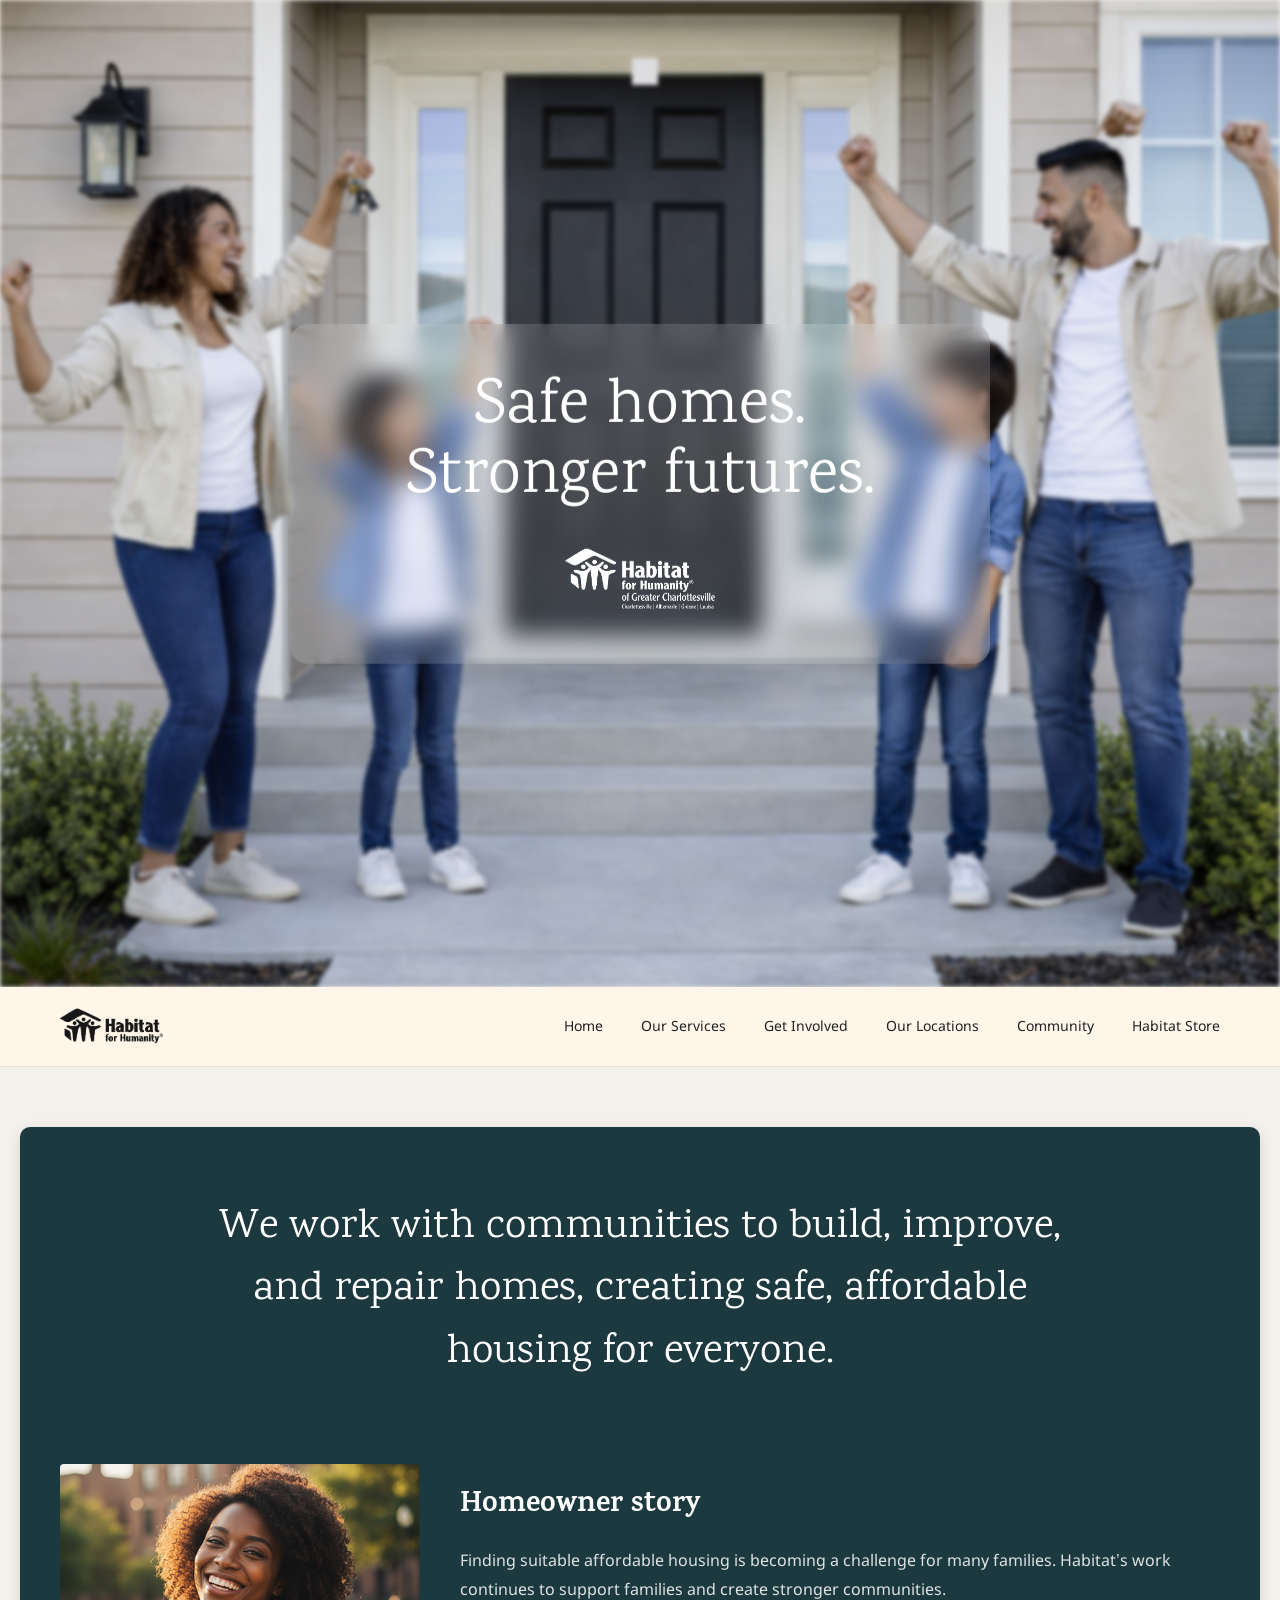
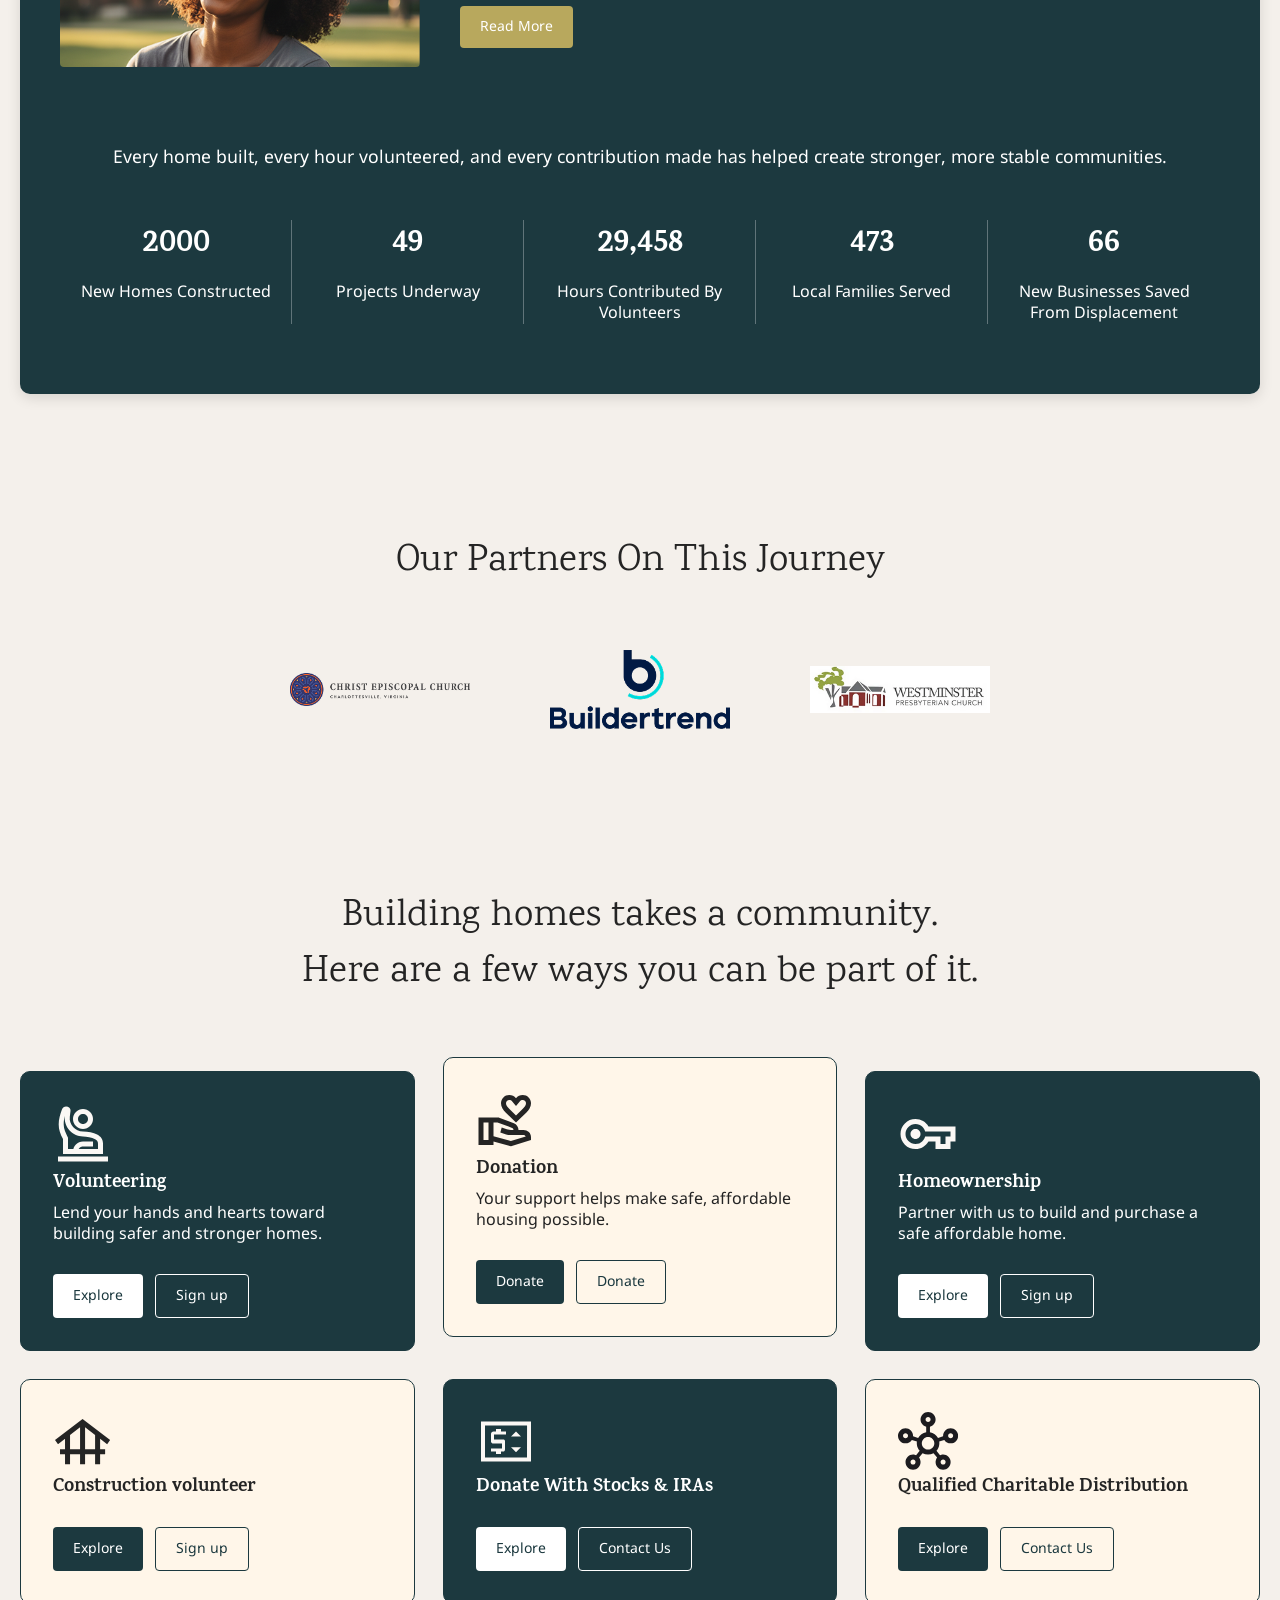
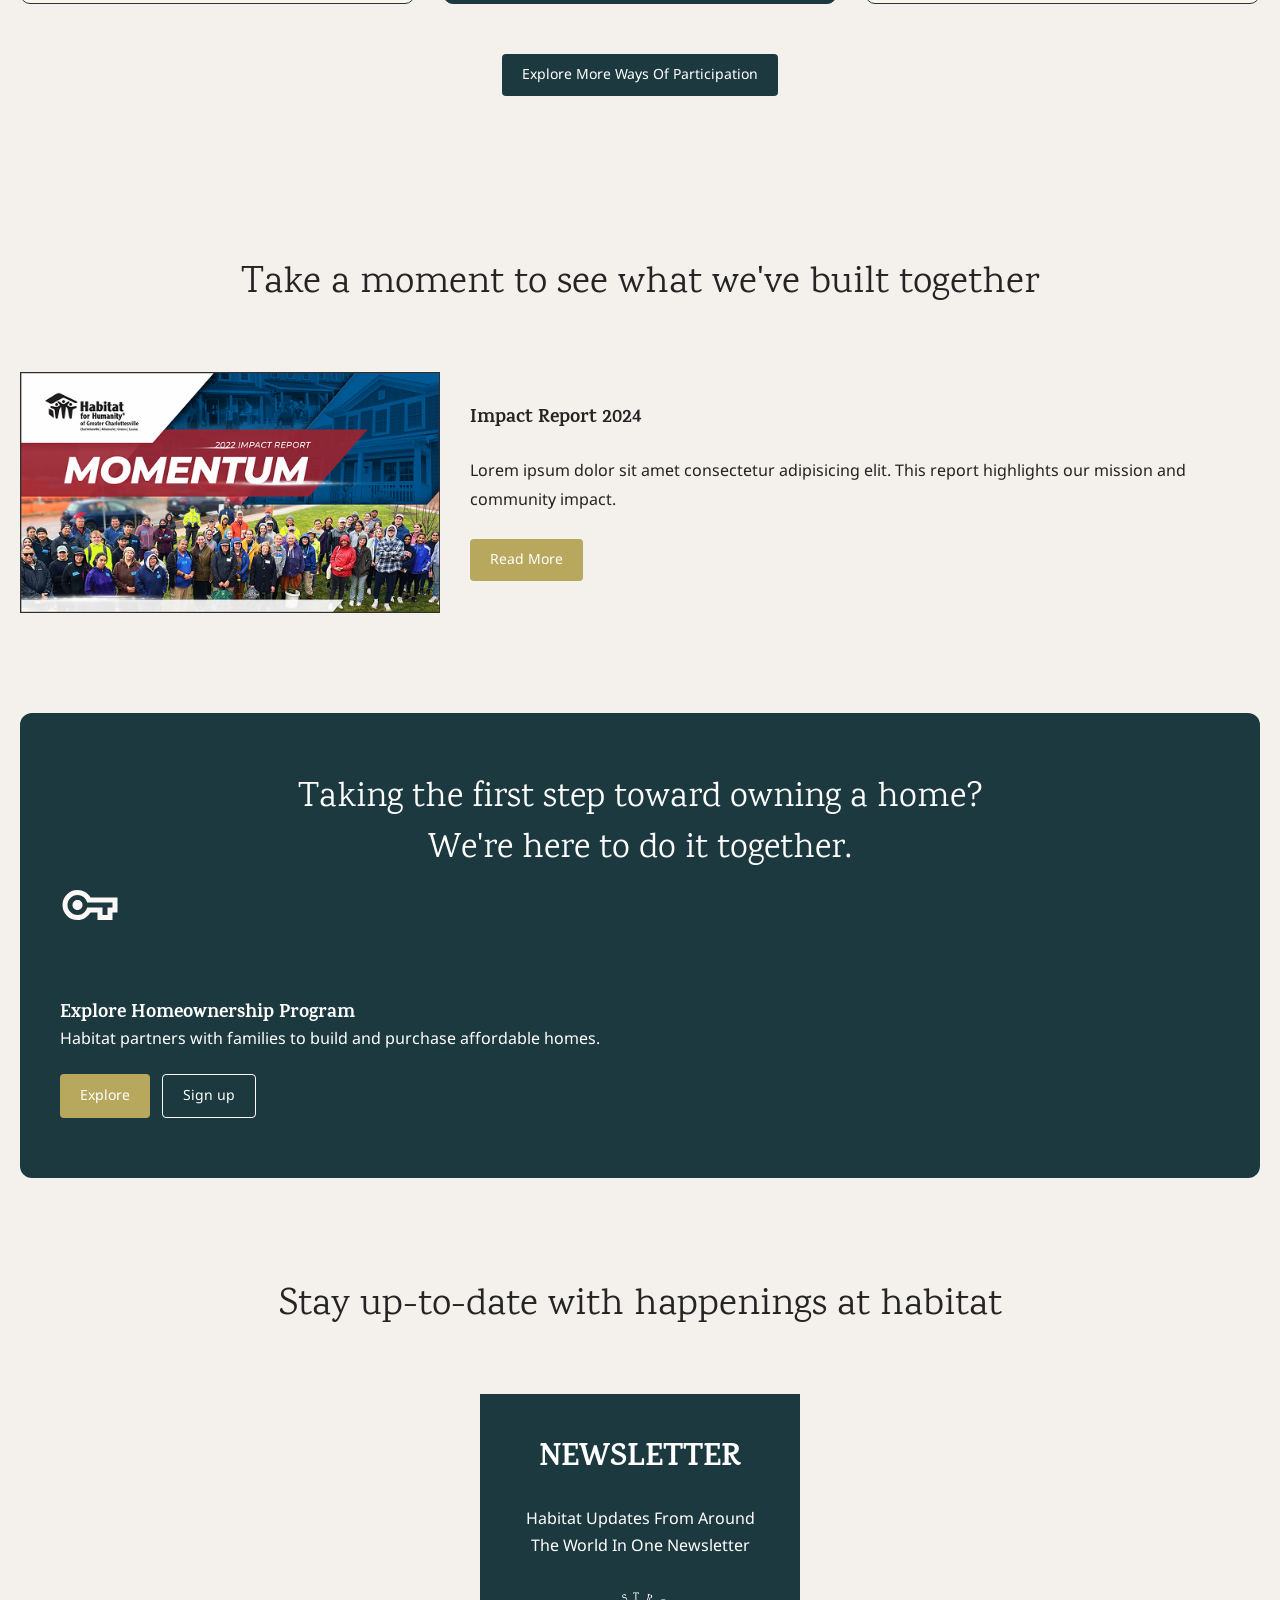
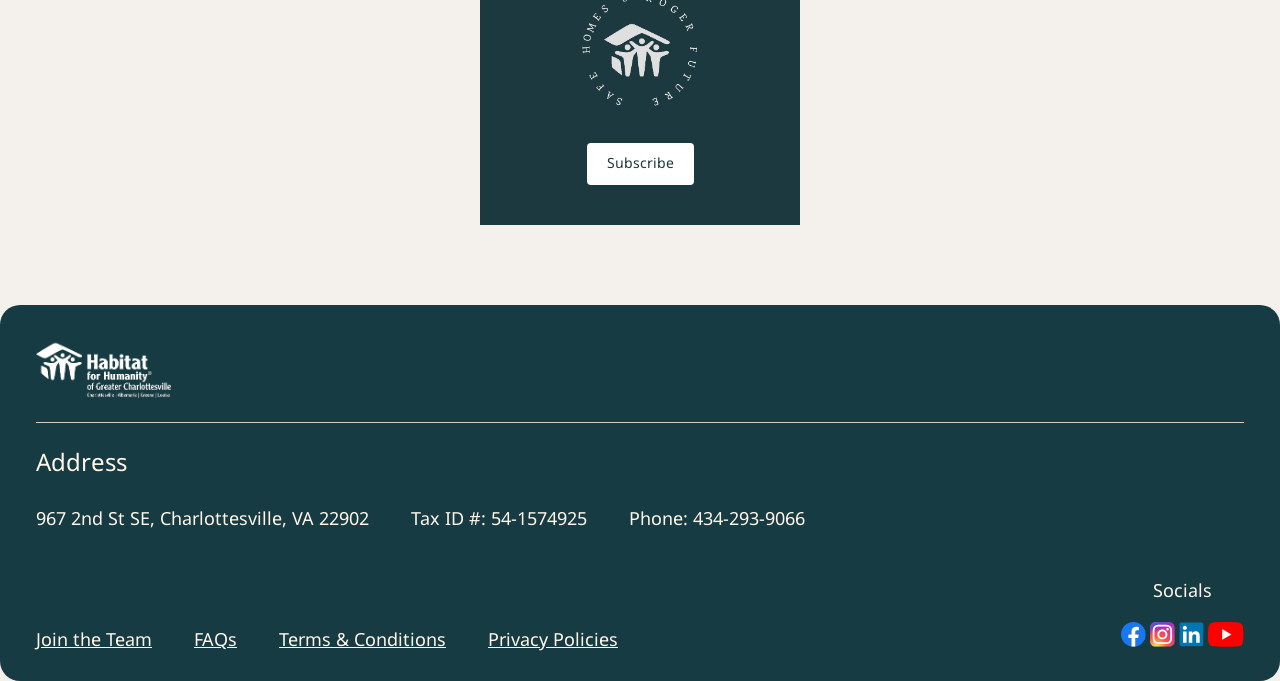
<file: index.html>
<!DOCTYPE html>
<html lang="en">
<head>
    <meta charset="UTF-8">
    <meta name="viewport" content="width=device-width, initial-scale=1.0">
    <title>Habitat For Humanity</title>

    <link rel="preconnect" href="https://fonts.googleapis.com">
    <link rel="preconnect" href="https://fonts.gstatic.com" crossorigin>

    <link href="https://fonts.googleapis.com/css2?family=Karma:wght@300;400;500;600&family=Nokora:wght@300;400;700&display=swap" rel="stylesheet">

    <link rel="stylesheet" href="css/style.css">
</head>
<body>

    <!-- HERO SECTION -->
    <header class="hero-section">
        <img src="assets/hero-bg.png" alt="Family" class="hero-image">

        <div class="hero-overlay">
            <h1>Safe homes.<br>Stronger futures.</h1>
            <img src="assets/logo.png" alt="Habitat Logo" class="hero-logo">
        </div>
    </header>


    <!-- NAVBAR -->
    <nav class="navbar">
        <div class="nav-logo">
            <img src="assets/logob.png" alt="logo">
        </div>

        <ul class="nav-links">
            <li><a href="#">Home</a></li>
            <li><a href="#">Our Services</a></li>
            <li><a href="#">Get Involved</a></li>
            <li><a href="#">Our Locations</a></li>
            <li><a href="#">Community</a></li>
            <li><a href="#">Habitat Store</a></li>
        </ul>
    </nav>


    <!-- ABOUT SECTION -->
    <section class="about-section">
        <div class="about-container">
            <h2>
                We work with communities to build, improve, and
                repair homes, creating safe, affordable housing for
                everyone.
            </h2>

            <div class="story-card">
                <img src="assets/homeowner.png" alt="Homeowner">

                <div class="story-content">
                    <h3>Homeowner story</h3>

                    <p>
                        Finding suitable affordable housing is becoming a challenge for
                        many families. Habitat’s work continues to support families and
                        create stronger communities.
                    </p>

                    <button class="btn btn-ecru">Read More</button>
                </div>
            </div>

            <p class="impact-text">
                Every home built, every hour volunteered, and every contribution
                made has helped create stronger, more stable communities.
            </p>

            <div class="stats-grid">
                <div class="stat-item">
                    <h3>2000</h3>
                    <p>New Homes Constructed</p>
                </div>

                <div class="stat-item">
                    <h3>49</h3>
                    <p>Projects Underway</p>
                </div>

                <div class="stat-item">
                    <h3>29,458</h3>
                    <p>Hours Contributed By Volunteers</p>
                </div>

                <div class="stat-item">
                    <h3>473</h3>
                    <p>Local Families Served</p>
                </div>

                <div class="stat-item">
                    <h3>66</h3>
                    <p>New Businesses Saved From Displacement</p>
                </div>
            </div>
        </div>
    </section>


    <!-- PARTNERS -->
    <section class="partners-section">
        <h2>Our Partners On This Journey</h2>

        <div class="partners-logos">
            <img src="assets/partner-1.png" alt="partner">
            <img src="assets/partner-2.png" alt="partner">
            <img src="assets/partner-3.png" alt="partner">
        </div>
    </section>


    <!-- CARDS -->
    <section class="participation-section">
        <h2>
            Building homes takes a community.<br>
            Here are a few ways you can be part of it.
        </h2>

        <div class="cards-grid">

            <div class="participation-card dark-card">
                <svg xmlns="http://www.w3.org/2000/svg" width="60" height="60" viewBox="0 0 60 60" fill="none">
  <mask id="mask0_465_1486" style="mask-type:alpha" maskUnits="userSpaceOnUse" x="0" y="0" width="60" height="60">
    <rect width="60" height="60" fill="#D9D9D9"/>
  </mask>
  <g mask="url(#mask0_465_1486)">
    <path d="M5 57.5V52.5H55V57.5H5ZM10 50V35C8.625 32.75 7.5625 30.3646 6.8125 27.8438C6.0625 25.3229 5.6875 22.75 5.6875 20.125C5.6875 17.5833 6.01042 15.0833 6.65625 12.625C7.30208 10.1667 8.0625 7.75 8.9375 5.375C9.27083 4.5 9.8125 3.80208 10.5625 3.28125C11.3125 2.76042 12.1458 2.5 13.0625 2.5C14.3542 2.5 15.4583 2.9375 16.375 3.8125C17.2917 4.6875 17.6667 5.72917 17.5 6.9375L16.8125 12.625C16.5625 14.625 16.7396 16.5208 17.3438 18.3125C17.9479 20.1042 18.8542 21.6771 20.0625 23.0313C21.2708 24.3854 22.7292 25.4688 24.4375 26.2812C26.1458 27.0938 28 27.5 30 27.5C32.5 27.5 35.0104 27.7604 37.5312 28.2812C40.0521 28.8021 42.25 29.5417 44.125 30.5C46 31.4583 47.4479 32.6771 48.4688 34.1562C49.4896 35.6354 50 37.4583 50 39.625V50H10ZM15 45H45V39.625C45 38.625 44.75 37.7396 44.25 36.9688C43.75 36.1979 43.0417 35.5833 42.125 35.125C40.4167 34.2917 38.4375 33.6458 36.1875 33.1875C33.9375 32.7292 31.875 32.5 30 32.5C27.25 32.5 24.6979 31.9375 22.3438 30.8125C19.9896 29.6875 17.9896 28.1771 16.3438 26.2812C14.6979 24.3854 13.4583 22.1979 12.625 19.7188C11.7917 17.2396 11.5417 14.6667 11.875 12C11.4583 13.25 11.1562 14.5833 10.9688 16C10.7812 17.4167 10.6875 18.7917 10.6875 20.125C10.6875 22.5417 11.1146 24.8646 11.9688 27.0938C12.8229 29.3229 13.8333 31.5 15 33.625V45ZM22.9375 22.0625C20.9792 20.1042 20 17.75 20 15C20 12.25 20.9792 9.89583 22.9375 7.9375C24.8958 5.97917 27.25 5 30 5C32.75 5 35.1042 5.97917 37.0625 7.9375C39.0208 9.89583 40 12.25 40 15C40 17.75 39.0208 20.1042 37.0625 22.0625C35.1042 24.0208 32.75 25 30 25C27.25 25 24.8958 24.0208 22.9375 22.0625ZM33.5312 18.5312C34.5104 17.5521 35 16.375 35 15C35 13.625 34.5104 12.4479 33.5312 11.4688C32.5521 10.4896 31.375 10 30 10C28.625 10 27.4479 10.4896 26.4688 11.4688C25.4896 12.4479 25 13.625 25 15C25 16.375 25.4896 17.5521 26.4688 18.5312C27.4479 19.5104 28.625 20 30 20C31.375 20 32.5521 19.5104 33.5312 18.5312ZM20 50V47.6875C20 44.8958 20.9688 42.5 22.9062 40.5C24.8438 38.5 27.2083 37.5 30 37.5H40V42.5H30C28.5833 42.5 27.3958 43.0104 26.4375 44.0313C25.4792 45.0521 25 46.2708 25 47.6875V50H20Z" fill="#FBF8F5"/>
  </g>
</svg>
                <h3>Volunteering</h3>
                <p>
                    Lend your hands and hearts toward building safer and stronger homes.
                </p>

                <div class="card-buttons">
                    <button class="btn btn-white">Explore</button>
                    <button class="btn btn-outline-light">Sign up</button>
                </div>
            </div>

            <div class="participation-card light-card featured-card">
                <svg xmlns="http://www.w3.org/2000/svg" width="60" height="60" viewBox="0 0 60 60" fill="none">
  <mask id="mask0_465_1499" style="mask-type:alpha" maskUnits="userSpaceOnUse" x="0" y="0" width="60" height="60">
    <rect width="60" height="60" fill="#D9D9D9"/>
  </mask>
  <g mask="url(#mask0_465_1499)">
    <path d="M40 32.5L29.625 22.375C28.3333 21.125 27.2396 19.7396 26.3438 18.2188C25.4479 16.6979 25 15.0417 25 13.25C25 10.9583 25.8021 9.01042 27.4063 7.40625C29.0104 5.80208 30.9583 5 33.25 5C34.5833 5 35.8333 5.28125 37 5.84375C38.1667 6.40625 39.1667 7.16667 40 8.125C40.8333 7.16667 41.8333 6.40625 43 5.84375C44.1667 5.28125 45.4167 5 46.75 5C49.0417 5 50.9896 5.80208 52.5938 7.40625C54.1979 9.01042 55 10.9583 55 13.25C55 15.0417 54.5625 16.6979 53.6875 18.2188C52.8125 19.7396 51.7292 21.125 50.4375 22.375L40 32.5ZM40 25.5L46.8125 18.8125C47.6042 18.0208 48.3333 17.1771 49 16.2813C49.6667 15.3854 50 14.375 50 13.25C50 12.3333 49.6875 11.5625 49.0625 10.9375C48.4375 10.3125 47.6667 10 46.75 10C46.1667 10 45.6146 10.1146 45.0938 10.3438C44.5729 10.5729 44.125 10.9167 43.75 11.375L40 15.875L36.25 11.375C35.875 10.9167 35.4271 10.5729 34.9062 10.3438C34.3854 10.1146 33.8333 10 33.25 10C32.3333 10 31.5625 10.3125 30.9375 10.9375C30.3125 11.5625 30 12.3333 30 13.25C30 14.375 30.3333 15.3854 31 16.2813C31.6667 17.1771 32.3958 18.0208 33.1875 18.8125L40 25.5ZM17.5 46.25L34.875 51L49.75 46.375C49.5417 46 49.2396 45.6771 48.8438 45.4062C48.4479 45.1354 48 45 47.5 45H34.875C33.75 45 32.8542 44.9583 32.1875 44.875C31.5208 44.7917 30.8333 44.625 30.125 44.375L24.3125 42.4375L25.6875 37.5625L30.75 39.25C31.4583 39.4583 32.2917 39.625 33.25 39.75C34.2083 39.875 35.625 39.9583 37.5 40C37.5 39.5417 37.3646 39.1042 37.0938 38.6875C36.8229 38.2708 36.5 38 36.125 37.875L21.5 32.5H17.5V46.25ZM2.5 55V27.5H21.5C21.7917 27.5 22.0833 27.5312 22.375 27.5938C22.6667 27.6563 22.9375 27.7292 23.1875 27.8125L37.875 33.25C39.25 33.75 40.3646 34.625 41.2188 35.875C42.0729 37.125 42.5 38.5 42.5 40H47.5C49.5833 40 51.3542 40.6875 52.8125 42.0625C54.2708 43.4375 55 45.25 55 47.5V50L35 56.25L17.5 51.375V55H2.5ZM7.5 50H12.5V32.5H7.5V50Z" fill="#242424"/>
  </g>
</svg>
                <h3>Donation</h3>
                <p>
                    Your support helps make safe, affordable housing possible.
                </p>

                <div class="card-buttons">
                    <button class="btn btn-gunmetal">Donate</button>
                    <button class="btn btn-outline-dark">Donate</button>
                </div>
            </div>

            <div class="participation-card dark-card">
                <svg xmlns="http://www.w3.org/2000/svg" width="60" height="60" viewBox="0 0 60 60" fill="none">
  <mask id="mask0_465_1511" style="mask-type:alpha" maskUnits="userSpaceOnUse" x="0" y="0" width="60" height="60">
    <rect width="60" height="60" fill="#D9D9D9"/>
  </mask>
  <g mask="url(#mask0_465_1511)">
    <path d="M17.5 45C13.3333 45 9.79167 43.5417 6.875 40.625C3.95833 37.7083 2.5 34.1667 2.5 30C2.5 25.8333 3.95833 22.2917 6.875 19.375C9.79167 16.4583 13.3333 15 17.5 15C20.25 15 22.7708 15.6875 25.0625 17.0625C27.3542 18.4375 29.1667 20.25 30.5 22.5H57.5V37.5H52.5V45H37.5V37.5H30.5C29.1667 39.75 27.3542 41.5625 25.0625 42.9375C22.7708 44.3125 20.25 45 17.5 45ZM17.5 40C20.25 40 22.4583 39.1562 24.125 37.4688C25.7917 35.7812 26.7917 34.125 27.125 32.5H42.5V40H47.5V32.5H52.5V27.5H27.125C26.7917 25.875 25.7917 24.2188 24.125 22.5312C22.4583 20.8438 20.25 20 17.5 20C14.75 20 12.3958 20.9792 10.4375 22.9375C8.47917 24.8958 7.5 27.25 7.5 30C7.5 32.75 8.47917 35.1042 10.4375 37.0625C12.3958 39.0208 14.75 40 17.5 40ZM17.5 35C18.875 35 20.0521 34.5104 21.0312 33.5312C22.0104 32.5521 22.5 31.375 22.5 30C22.5 28.625 22.0104 27.4479 21.0312 26.4688C20.0521 25.4896 18.875 25 17.5 25C16.125 25 14.9479 25.4896 13.9688 26.4688C12.9896 27.4479 12.5 28.625 12.5 30C12.5 31.375 12.9896 32.5521 13.9688 33.5312C14.9479 34.5104 16.125 35 17.5 35Z" fill="#FBF8F5"/>
  </g>
</svg>
                <h3>Homeownership</h3>
                <p>
                    Partner with us to build and purchase a safe affordable home.
                </p>

                <div class="card-buttons">
                    <button class="btn btn-white">Explore</button>
                    <button class="btn btn-outline-light">Sign up</button>
                </div>
            </div>

            <div class="participation-card mini-card light-card">
                <svg xmlns="http://www.w3.org/2000/svg" width="61" height="61" viewBox="0 0 61 61" fill="none">
  <mask id="mask0_465_1538" style="mask-type:alpha" maskUnits="userSpaceOnUse" x="0" y="0" width="61" height="61">
    <rect width="60.1426" height="60.1426" fill="#D9D9D9"/>
  </mask>
  <g mask="url(#mask0_465_1538)">
    <path d="M12.0238 52.1772V42.1535H7.01188V37.1416H12.0238V26.7419L5.00713 32.1297L2 28.1202L29.5653 7.07031L57.1307 28.1202L54.1236 32.1297L47.1069 26.7419V37.1416H52.1188V42.1535H47.1069V52.1772H42.0951V42.1535H32.0713V52.1772H27.0594V42.1535H17.0356V52.1772H12.0238ZM17.0356 37.1416H27.0594V15.2773L17.0356 22.9204V37.1416ZM32.0713 37.1416H42.0951V22.9204L32.0713 15.2773V37.1416Z" fill="#242424"/>
  </g>
</svg>
                <h3>Construction volunteer</h3>

                <div class="card-buttons">
                    <button class="btn btn-gunmetal">Explore</button>
                    <button class="btn btn-outline-dark">Sign up</button>
                </div>
            </div>

            <div class="participation-card mini-card dark-card">
                <svg xmlns="http://www.w3.org/2000/svg" width="60" height="60" viewBox="0 0 60 60" fill="none">
  <mask id="mask0_465_1527" style="mask-type:alpha" maskUnits="userSpaceOnUse" x="0" y="0" width="60" height="60">
    <rect width="60" height="60" fill="#D9D9D9"/>
  </mask>
  <g mask="url(#mask0_465_1527)">
    <path d="M5 49.5V9.5H55V49.5H5ZM9 45.5H51L51.0583 13.5H9V45.5ZM20 42H25V39.5H27C27.7083 39.5 28.0208 39.4792 28.5 39C28.9792 38.5208 29 37.7083 29 37V29.5C29 28.7917 28.9792 28.4792 28.5 28C28.0208 27.5208 28 27.5 27.5 27.5H18V22.5H30V19.5H25V17H20V19.5H17.5C16.7917 19.5 16.1979 19.7396 15.7188 20.2188C15.2396 20.6979 15 21.2917 15 22V29.5C15 30.2083 15.2396 30.5208 15.7188 31C16.1979 31.4792 16.7917 31.5 17.5 31.5H26V36.5H15V39.5H20V42ZM40 40.125L45 35.125H35L40 40.125ZM35 24.5H45L40 19.5L35 24.5Z" fill="#FBF8F5"/>
  </g>
</svg>
                <h3>Donate With Stocks & IRAs</h3>

                <div class="card-buttons">
                    <button class="btn btn-white">Explore</button>
                    <button class="btn btn-outline-light">Contact Us</button>
                </div>
            </div>

            <div class="participation-card mini-card light-card">
                <svg xmlns="http://www.w3.org/2000/svg" width="61" height="61" viewBox="0 0 61 61" fill="none">
  <mask id="mask0_465_1561" style="mask-type:alpha" maskUnits="userSpaceOnUse" x="0" y="0" width="61" height="61">
    <rect width="60.1426" height="60.1426" fill="#D9D9D9"/>
  </mask>
  <g mask="url(#mask0_465_1561)">
    <path d="M9.71052 55.4439C8.24872 53.9821 7.51782 52.2071 7.51782 50.1188C7.51782 48.0305 8.24872 46.2555 9.71052 44.7937C11.1723 43.3319 12.9474 42.601 15.0356 42.601C15.6204 42.601 16.1633 42.6636 16.6645 42.7889C17.1657 42.9142 17.646 43.0813 18.1054 43.2901L21.6764 38.8421C20.5069 37.5473 19.6925 36.0855 19.2331 34.4567C18.7737 32.8278 18.6693 31.199 18.9199 29.5701L13.8453 27.8786C13.1353 28.9227 12.2373 29.758 11.1514 30.3845C10.0655 31.011 8.85432 31.3243 7.51782 31.3243C5.42954 31.3243 3.6545 30.5934 2.1927 29.1316C0.730899 27.6698 0 25.8947 0 23.8064C0 21.7182 0.730899 19.9431 2.1927 18.4813C3.6545 17.0195 5.42954 16.2886 7.51782 16.2886C9.60611 16.2886 11.3811 17.0195 12.8429 18.4813C14.3047 19.9431 15.0356 21.7182 15.0356 23.8064V24.3076L20.1102 26.0618C20.9455 24.5582 22.0627 23.2844 23.4619 22.2402C24.861 21.1961 26.4377 20.5278 28.1918 20.2355V14.7851C26.563 14.3256 25.216 13.4381 24.151 12.1225C23.086 10.8069 22.5535 9.27198 22.5535 7.51782C22.5535 5.42954 23.2844 3.6545 24.7462 2.1927C26.208 0.730899 27.983 0 30.0713 0C32.1596 0 33.9346 0.730899 35.3964 2.1927C36.8582 3.6545 37.5891 5.42954 37.5891 7.51782C37.5891 9.27198 37.0462 10.8069 35.9603 12.1225C34.8743 13.4381 33.5378 14.3256 31.9507 14.7851V20.2355C33.7049 20.5278 35.2816 21.1961 36.6807 22.2402C38.0799 23.2844 39.1971 24.5582 40.0324 26.0618L45.1069 24.3076V23.8064C45.1069 21.7182 45.8378 19.9431 47.2996 18.4813C48.7614 17.0195 50.5365 16.2886 52.6248 16.2886C54.713 16.2886 56.4881 17.0195 57.9499 18.4813C59.4117 19.9431 60.1426 21.7182 60.1426 23.8064C60.1426 25.8947 59.4117 27.6698 57.9499 29.1316C56.4881 30.5934 54.713 31.3243 52.6248 31.3243C51.2883 31.3243 50.0666 31.011 48.9598 30.3845C47.853 29.758 46.9655 28.9227 46.2973 27.8786L41.2227 29.5701C41.4733 31.199 41.3689 32.8174 40.9095 34.4254C40.4501 36.0333 39.6356 37.5056 38.4662 38.8421L42.0372 43.2275C42.4966 43.0187 42.9769 42.862 43.4781 42.7576C43.9793 42.6532 44.5222 42.601 45.1069 42.601C47.1952 42.601 48.9703 43.3319 50.4321 44.7937C51.8939 46.2555 52.6248 48.0305 52.6248 50.1188C52.6248 52.2071 51.8939 53.9821 50.4321 55.4439C48.9703 56.9057 47.1952 57.6366 45.1069 57.6366C43.0187 57.6366 41.2436 56.9057 39.7818 55.4439C38.32 53.9821 37.5891 52.2071 37.5891 50.1188C37.5891 49.2835 37.7248 48.4795 37.9963 47.7069C38.2678 46.9342 38.6333 46.2346 39.0927 45.6081L35.5217 41.1601C33.8093 42.1207 31.9821 42.601 30.04 42.601C28.0979 42.601 26.2706 42.1207 24.5582 41.1601L21.0499 45.6081C21.5093 46.2346 21.8748 46.9342 22.1463 47.7069C22.4177 48.4795 22.5535 49.2835 22.5535 50.1188C22.5535 52.2071 21.8226 53.9821 20.3608 55.4439C18.899 56.9057 17.1239 57.6366 15.0356 57.6366C12.9474 57.6366 11.1723 56.9057 9.71052 55.4439ZM7.51782 26.3124C8.22784 26.3124 8.823 26.0722 9.3033 25.5919C9.78361 25.1116 10.0238 24.5165 10.0238 23.8064C10.0238 23.0964 9.78361 22.5013 9.3033 22.021C8.823 21.5407 8.22784 21.3005 7.51782 21.3005C6.80781 21.3005 6.21265 21.5407 5.73234 22.021C5.25203 22.5013 5.01188 23.0964 5.01188 23.8064C5.01188 24.5165 5.25203 25.1116 5.73234 25.5919C6.21265 26.0722 6.80781 26.3124 7.51782 26.3124ZM16.8211 51.9043C17.3014 51.424 17.5416 50.8288 17.5416 50.1188C17.5416 49.4088 17.3014 48.8136 16.8211 48.3333C16.3408 47.853 15.7457 47.6129 15.0356 47.6129C14.3256 47.6129 13.7305 47.853 13.2502 48.3333C12.7699 48.8136 12.5297 49.4088 12.5297 50.1188C12.5297 50.8288 12.7699 51.424 13.2502 51.9043C13.7305 52.3846 14.3256 52.6248 15.0356 52.6248C15.7457 52.6248 16.3408 52.3846 16.8211 51.9043ZM31.8568 9.30331C32.3371 8.823 32.5772 8.22784 32.5772 7.51782C32.5772 6.80781 32.3371 6.21265 31.8568 5.73234C31.3765 5.25203 30.7813 5.01188 30.0713 5.01188C29.3613 5.01188 28.7661 5.25203 28.2858 5.73234C27.8055 6.21265 27.5653 6.80781 27.5653 7.51782C27.5653 8.22784 27.8055 8.823 28.2858 9.30331C28.7661 9.78361 29.3613 10.0238 30.0713 10.0238C30.7813 10.0238 31.3765 9.78361 31.8568 9.30331ZM30.0713 37.5891C31.8254 37.5891 33.3081 36.9835 34.5193 35.7723C35.7305 34.5611 36.3361 33.0784 36.3361 31.3243C36.3361 29.5701 35.7305 28.0874 34.5193 26.8762C33.3081 25.665 31.8254 25.0594 30.0713 25.0594C28.3171 25.0594 26.8344 25.665 25.6232 26.8762C24.412 28.0874 23.8064 29.5701 23.8064 31.3243C23.8064 33.0784 24.412 34.5611 25.6232 35.7723C26.8344 36.9835 28.3171 37.5891 30.0713 37.5891ZM46.8924 51.9043C47.3727 51.424 47.6129 50.8288 47.6129 50.1188C47.6129 49.4088 47.3727 48.8136 46.8924 48.3333C46.4121 47.853 45.8169 47.6129 45.1069 47.6129C44.3969 47.6129 43.8018 47.853 43.3214 48.3333C42.8411 48.8136 42.601 49.4088 42.601 50.1188C42.601 50.8288 42.8411 51.424 43.3214 51.9043C43.8018 52.3846 44.3969 52.6248 45.1069 52.6248C45.8169 52.6248 46.4121 52.3846 46.8924 51.9043ZM54.4102 25.5919C54.8905 25.1116 55.1307 24.5165 55.1307 23.8064C55.1307 23.0964 54.8905 22.5013 54.4102 22.021C53.9299 21.5407 53.3348 21.3005 52.6248 21.3005C51.9147 21.3005 51.3196 21.5407 50.8393 22.021C50.359 22.5013 50.1188 23.0964 50.1188 23.8064C50.1188 24.5165 50.359 25.1116 50.8393 25.5919C51.3196 26.0722 51.9147 26.3124 52.6248 26.3124C53.3348 26.3124 53.9299 26.0722 54.4102 25.5919Z" fill="#1C1B1F"/>
  </g>
</svg>
                <h3>Qualified Charitable Distribution</h3>

                <div class="card-buttons">
                    <button class="btn btn-gunmetal">Explore</button>
                    <button class="btn btn-outline-dark">Contact Us</button>
                </div>
            </div>
        </div>

        <div class="center-button">
            <button class="btn btn-gunmetal">Explore More Ways Of Participation</button>
        </div>
    </section>


    <!-- IMPACT REPORT -->
    <section class="report-section">
        <h2>Take a moment to see what we've built together</h2>

        <div class="report-card">
            <img src="assets/momentum-report.png" alt="report">

            <div class="report-content">
                <h3>Impact Report 2024</h3>
                <p>
                    Lorem ipsum dolor sit amet consectetur adipisicing elit.
                    This report highlights our mission and community impact.
                </p>

                <button class="btn btn-ecru">Read More</button>
            </div>
        </div>
    </section>


    <!-- CTA -->
    <section class="cta-section">
        <div class="cta-container">
            <h2>
                Taking the first step toward owning a home?<br>
                We're here to do it together.
            </h2>
<svg xmlns="http://www.w3.org/2000/svg" width="60" height="60" viewBox="0 0 60 60" fill="none">
  <mask id="mask0_465_1597" style="mask-type:alpha" maskUnits="userSpaceOnUse" x="0" y="0" width="60" height="60">
    <rect width="60" height="60" fill="#D9D9D9"/>
  </mask>
  <g mask="url(#mask0_465_1597)">
    <path d="M17.5 45C13.3333 45 9.79167 43.5417 6.875 40.625C3.95833 37.7083 2.5 34.1667 2.5 30C2.5 25.8333 3.95833 22.2917 6.875 19.375C9.79167 16.4583 13.3333 15 17.5 15C20.25 15 22.7708 15.6875 25.0625 17.0625C27.3542 18.4375 29.1667 20.25 30.5 22.5H57.5V37.5H52.5V45H37.5V37.5H30.5C29.1667 39.75 27.3542 41.5625 25.0625 42.9375C22.7708 44.3125 20.25 45 17.5 45ZM17.5 40C20.25 40 22.4583 39.1562 24.125 37.4688C25.7917 35.7812 26.7917 34.125 27.125 32.5H42.5V40H47.5V32.5H52.5V27.5H27.125C26.7917 25.875 25.7917 24.2188 24.125 22.5312C22.4583 20.8438 20.25 20 17.5 20C14.75 20 12.3958 20.9792 10.4375 22.9375C8.47917 24.8958 7.5 27.25 7.5 30C7.5 32.75 8.47917 35.1042 10.4375 37.0625C12.3958 39.0208 14.75 40 17.5 40ZM17.5 35C18.875 35 20.0521 34.5104 21.0312 33.5312C22.0104 32.5521 22.5 31.375 22.5 30C22.5 28.625 22.0104 27.4479 21.0312 26.4688C20.0521 25.4896 18.875 25 17.5 25C16.125 25 14.9479 25.4896 13.9688 26.4688C12.9896 27.4479 12.5 28.625 12.5 30C12.5 31.375 12.9896 32.5521 13.9688 33.5312C14.9479 34.5104 16.125 35 17.5 35Z" fill="#FBF8F5"/>
  </g>
</svg>
            <div class="cta-content">
                <h3>Explore Homeownership Program</h3>

                <p>
                    Habitat partners with families to build and purchase affordable homes.
                </p>

                <div class="card-buttons">
                    <button class="btn btn-ecru">Explore</button>
                    <button class="btn btn-outline-light">Sign up</button>
                </div>
            </div>
        </div>
    </section>


    <!-- NEWSLETTER -->
    <section class="newsletter-section">
        <h2>Stay up-to-date with happenings at habitat</h2>

        <div class="newsletter-card">
            <h3>NEWSLETTER</h3>

            <p>
                Habitat Updates From Around The World In One Newsletter
            </p>

            <img src="assets/newsletter-logo.png" alt="newsletter logo">

            <button class="btn btn-white newsletter-btn">Subscribe</button>
        </div>
    </section>


    <!-- FOOTER -->
    <footer class="footer">
    <div class="footer-top">
        <img src="assets/logo.png" alt="Habitat Logo" class="footer-logo">

        <div class="footer-divider"></div>

        <h2 class="footer-heading">Address</h2>

        <div class="footer-contact-row">
            <p>967 2nd St SE, Charlottesville, VA 22902</p>
            <p>Tax ID #: 54-1574925</p>
            <p>Phone: 434-293-9066</p>
        </div>
    </div>

    <div class="footer-bottom">
        <div class="footer-links">
            <a href="#">Join the Team</a>
            <a href="#">FAQs</a>
            <a href="#">Terms & Conditions</a>
            <a href="#">Privacy Policies</a>
        </div>

        <div class="footer-socials-wrapper">
            <p class="social-title">Socials</p>

            <div class="socials">
                <span><svg xmlns="http://www.w3.org/2000/svg" width="25" height="25" viewBox="0 0 25 25" fill="none">
  <g clip-path="url(#clip0_648_731)">
    <path d="M24.7826 12.3923C24.7826 5.54825 19.2343 0 12.3903 0C5.5463 0 -0.00195312 5.54825 -0.00195312 12.3923C-0.00195312 18.5776 4.52975 23.7044 10.454 24.634V15.9744H7.30755V12.3923H10.454V9.6621C10.454 6.55629 12.3042 4.84073 15.1348 4.84073C16.4906 4.84073 17.9088 5.08277 17.9088 5.08277V8.13243H16.3462C14.8067 8.13243 14.3266 9.0877 14.3266 10.0678V12.3923H17.7635L17.2141 15.9744H14.3266V24.634C20.2509 23.7044 24.7826 18.5777 24.7826 12.3923Z" fill="#1877F2"/>
    <path d="M17.2152 15.9735L17.7646 12.3914H14.3277V10.0669C14.3277 9.08671 14.8078 8.13154 16.3472 8.13154H17.9098V5.08188C17.9098 5.08188 16.4917 4.83984 15.1358 4.83984C12.3052 4.83984 10.4551 6.5554 10.4551 9.66121V12.3914H7.30859V15.9735H10.4551V24.6331C11.0956 24.7335 11.743 24.7838 12.3914 24.7837C13.0397 24.7838 13.6871 24.7335 14.3277 24.6331V15.9735H17.2152Z" fill="white"/>
  </g>
  <defs>
    <clipPath id="clip0_648_731">
      <rect width="24.7845" height="24.7845" fill="white"/>
    </clipPath>
  </defs>
</svg></span>
                <span><svg xmlns="http://www.w3.org/2000/svg" width="25" height="25" viewBox="0 0 25 25" fill="none">
  <g clip-path="url(#clip0_648_735)">
    <path d="M18.9718 0H5.80497C2.59682 0 -0.00390625 2.60072 -0.00390625 5.80888V18.9757C-0.00390625 22.1838 2.59682 24.7845 5.80497 24.7845H18.9718C22.1799 24.7845 24.7806 22.1838 24.7806 18.9757V5.80888C24.7806 2.60072 22.1799 0 18.9718 0Z" fill="url(#paint0_radial_648_735)"/>
    <path d="M18.9718 0H5.80497C2.59682 0 -0.00390625 2.60072 -0.00390625 5.80888V18.9757C-0.00390625 22.1838 2.59682 24.7845 5.80497 24.7845H18.9718C22.1799 24.7845 24.7806 22.1838 24.7806 18.9757V5.80888C24.7806 2.60072 22.1799 0 18.9718 0Z" fill="url(#paint1_radial_648_735)"/>
    <path d="M12.3894 2.71094C9.76007 2.71094 9.43003 2.72246 8.39741 2.76941C7.36672 2.81666 6.66317 2.97979 6.04762 3.21921C5.41077 3.46648 4.87064 3.79729 4.33255 4.33558C3.79397 4.87378 3.46315 5.41391 3.21511 6.05046C2.97501 6.6662 2.81169 7.37005 2.76531 8.40025C2.71913 9.43297 2.70703 9.76311 2.70703 12.3925C2.70703 15.0219 2.71865 15.3509 2.76551 16.3835C2.81295 17.4142 2.97608 18.1177 3.21531 18.7333C3.46277 19.3701 3.79358 19.9103 4.33187 20.4483C4.86987 20.9869 5.41 21.3185 6.04636 21.5658C6.66239 21.8052 7.36604 21.9683 8.39654 22.0156C9.42926 22.0625 9.75901 22.0741 12.3882 22.0741C15.0178 22.0741 15.3468 22.0625 16.3794 22.0156C17.4101 21.9683 18.1144 21.8052 18.7304 21.5658C19.367 21.3185 19.9063 20.9869 20.4442 20.4483C20.9828 19.9103 21.3135 19.3701 21.5617 18.7336C21.7997 18.1177 21.9631 17.414 22.0115 16.3837C22.0579 15.3511 22.07 15.0219 22.07 12.3925C22.07 9.76311 22.0579 9.43317 22.0115 8.40044C21.9631 7.36975 21.7997 6.6663 21.5617 6.05075C21.3135 5.41391 20.9828 4.87378 20.4442 4.33558C19.9058 3.7971 19.3672 3.46629 18.7299 3.21931C18.1127 2.97979 17.4087 2.81656 16.378 2.76941C15.3453 2.72246 15.0165 2.71094 12.3864 2.71094H12.3894ZM11.5208 4.45563C11.7787 4.45525 12.0663 4.45563 12.3894 4.45563C14.9744 4.45563 15.2807 4.46493 16.3015 4.5113C17.2455 4.55448 17.7578 4.71219 18.0991 4.84473C18.5509 5.02016 18.873 5.22996 19.2117 5.56891C19.5506 5.90776 19.7603 6.23044 19.9362 6.68227C20.0687 7.02306 20.2266 7.5354 20.2696 8.47935C20.316 9.49997 20.326 9.80648 20.326 12.3903C20.326 14.9741 20.316 15.2807 20.2696 16.3012C20.2264 17.2451 20.0687 17.7575 19.9362 18.0984C19.7607 18.5502 19.5506 18.8719 19.2117 19.2106C18.8729 19.5494 18.5511 19.7591 18.0991 19.9347C17.7582 20.0678 17.2455 20.2251 16.3015 20.2683C15.2809 20.3146 14.9744 20.3247 12.3894 20.3247C9.80422 20.3247 9.4978 20.3146 8.47728 20.2683C7.53334 20.2247 7.02099 20.067 6.67943 19.9345C6.2277 19.7589 5.90492 19.5492 5.56606 19.2104C5.22721 18.8715 5.01751 18.5496 4.8416 18.0976C4.70906 17.7567 4.55116 17.2444 4.50817 16.3004C4.4618 15.2798 4.4525 14.9733 4.4525 12.3879C4.4525 9.80242 4.4618 9.49755 4.50817 8.47693C4.55135 7.53298 4.70906 7.02064 4.8416 6.67937C5.01713 6.22754 5.22721 5.90485 5.56616 5.566C5.90511 5.22715 6.2277 5.01735 6.67953 4.84154C7.0208 4.70842 7.53334 4.55109 8.47728 4.50772C9.3704 4.46735 9.71651 4.45525 11.5208 4.45321V4.45563ZM17.5573 6.06314C16.9159 6.06314 16.3956 6.58304 16.3956 7.22453C16.3956 7.86593 16.9159 8.38631 17.5573 8.38631C18.1987 8.38631 18.7191 7.86593 18.7191 7.22453C18.7191 6.58314 18.1987 6.06276 17.5573 6.06276V6.06314ZM12.3894 7.42058C9.6437 7.42058 7.41755 9.64674 7.41755 12.3925C7.41755 15.1383 9.6437 17.3633 12.3894 17.3633C15.1351 17.3633 17.3605 15.1383 17.3605 12.3925C17.3605 9.64684 15.1349 7.42058 12.3892 7.42058H12.3894ZM12.3894 9.16528C14.1716 9.16528 15.6166 10.61 15.6166 12.3925C15.6166 14.1748 14.1716 15.6197 12.3894 15.6197C10.6071 15.6197 9.16224 14.1748 9.16224 12.3925C9.16224 10.61 10.607 9.16528 12.3894 9.16528Z" fill="white"/>
  </g>
  <defs>
    <radialGradient id="paint0_radial_648_735" cx="0" cy="0" r="1" gradientUnits="userSpaceOnUse" gradientTransform="translate(6.57949 26.6934) rotate(-90) scale(24.5633 22.8458)">
      <stop stop-color="#FFDD55"/>
      <stop offset="0.1" stop-color="#FFDD55"/>
      <stop offset="0.5" stop-color="#FF543E"/>
      <stop offset="1" stop-color="#C837AB"/>
    </radialGradient>
    <radialGradient id="paint1_radial_648_735" cx="0" cy="0" r="1" gradientUnits="userSpaceOnUse" gradientTransform="translate(-4.1554 1.78542) rotate(78.68) scale(10.9799 45.2597)">
      <stop stop-color="#3771C8"/>
      <stop offset="0.128" stop-color="#3771C8"/>
      <stop offset="1" stop-color="#6600FF" stop-opacity="0"/>
    </radialGradient>
    <clipPath id="clip0_648_735">
      <rect width="24.7845" height="24.7845" fill="white"/>
    </clipPath>
  </defs>
</svg></span>
                <span><svg xmlns="http://www.w3.org/2000/svg" width="25" height="25" viewBox="0 0 25 25" fill="none">
  <g clip-path="url(#clip0_648_741)">
    <path d="M22.4602 0.582121H2.32274C1.86584 0.577471 1.42575 0.754266 1.09904 1.07371C0.772334 1.39316 0.585696 1.82916 0.580078 2.28606V22.5048C0.586711 22.961 0.773797 23.3961 1.10039 23.7147C1.42699 24.0333 1.8665 24.2095 2.32274 24.2049H22.4602C22.9171 24.2085 23.3569 24.0311 23.6834 23.7115C24.01 23.3918 24.1967 22.9559 24.2029 22.499V2.28025C24.1947 1.8247 24.0071 1.39077 23.6808 1.07279C23.3544 0.754808 22.9158 0.578476 22.4602 0.582121Z" fill="#0076B2"/>
    <path d="M4.07765 9.43556H7.58428V20.7183H4.07765V9.43556ZM5.83194 3.82031C6.23413 3.82031 6.62729 3.9396 6.96167 4.16309C7.29606 4.38657 7.55664 4.70422 7.71047 5.07583C7.86429 5.44745 7.90444 5.85633 7.82584 6.25077C7.74723 6.64521 7.5534 7.00747 7.26887 7.29173C6.98435 7.57599 6.6219 7.76947 6.22739 7.8477C5.83288 7.92593 5.42403 7.88539 5.05256 7.73121C4.68109 7.57703 4.3637 7.31614 4.14053 6.98154C3.91736 6.64695 3.79845 6.25368 3.79883 5.85148C3.79934 5.31261 4.01377 4.79597 4.395 4.41511C4.77622 4.03425 5.29306 3.82031 5.83194 3.82031ZM9.78391 9.43556H13.1453V10.9846H13.1918C13.6604 10.0978 14.8028 9.16254 16.5087 9.16254C20.0598 9.1548 20.7182 11.4919 20.7182 14.5222V20.7183H17.2115V15.229C17.2115 13.922 17.1883 12.2393 15.3895 12.2393C13.5907 12.2393 13.2847 13.6644 13.2847 15.1438V20.7183H9.78391V9.43556Z" fill="white"/>
  </g>
  <defs>
    <clipPath id="clip0_648_741">
      <rect width="24.7845" height="24.7845" fill="white"/>
    </clipPath>
  </defs>
</svg></span>
<span><svg xmlns="http://www.w3.org/2000/svg" width="36" height="25" viewBox="0 0 36 25" fill="none">
  <path d="M34.7038 3.88112C34.5003 3.13096 34.1032 2.44707 33.5522 1.89754C33.0012 1.34801 32.3154 0.952013 31.5632 0.74899C28.8093 0 17.7258 0 17.7258 0C17.7258 0 6.64175 0.0226715 3.88786 0.771662C3.13562 0.974696 2.44984 1.37071 1.89881 1.92027C1.34778 2.46982 0.950736 3.15374 0.747206 3.90393C-0.0857811 8.78356 -0.408912 16.219 0.770079 20.9034C0.97363 21.6536 1.37069 22.3375 1.92171 22.887C2.47274 23.4365 3.15851 23.8325 3.91073 24.0356C6.66462 24.7845 17.7484 24.7845 17.7484 24.7845C17.7484 24.7845 28.832 24.7845 31.5858 24.0356C32.338 23.8326 33.0238 23.4366 33.5749 22.887C34.1259 22.3375 34.523 21.6536 34.7266 20.9034C35.6051 16.0169 35.8759 8.58601 34.7038 3.88112Z" fill="#FF0000"/>
  <path d="M14.2012 17.7039L23.3958 12.393L14.2012 7.08203V17.7039Z" fill="white"/>
</svg></span>
            </div>
        </div>
    </footer>


    <script src="js/script.js"></script>
</body>
</html>
</file>
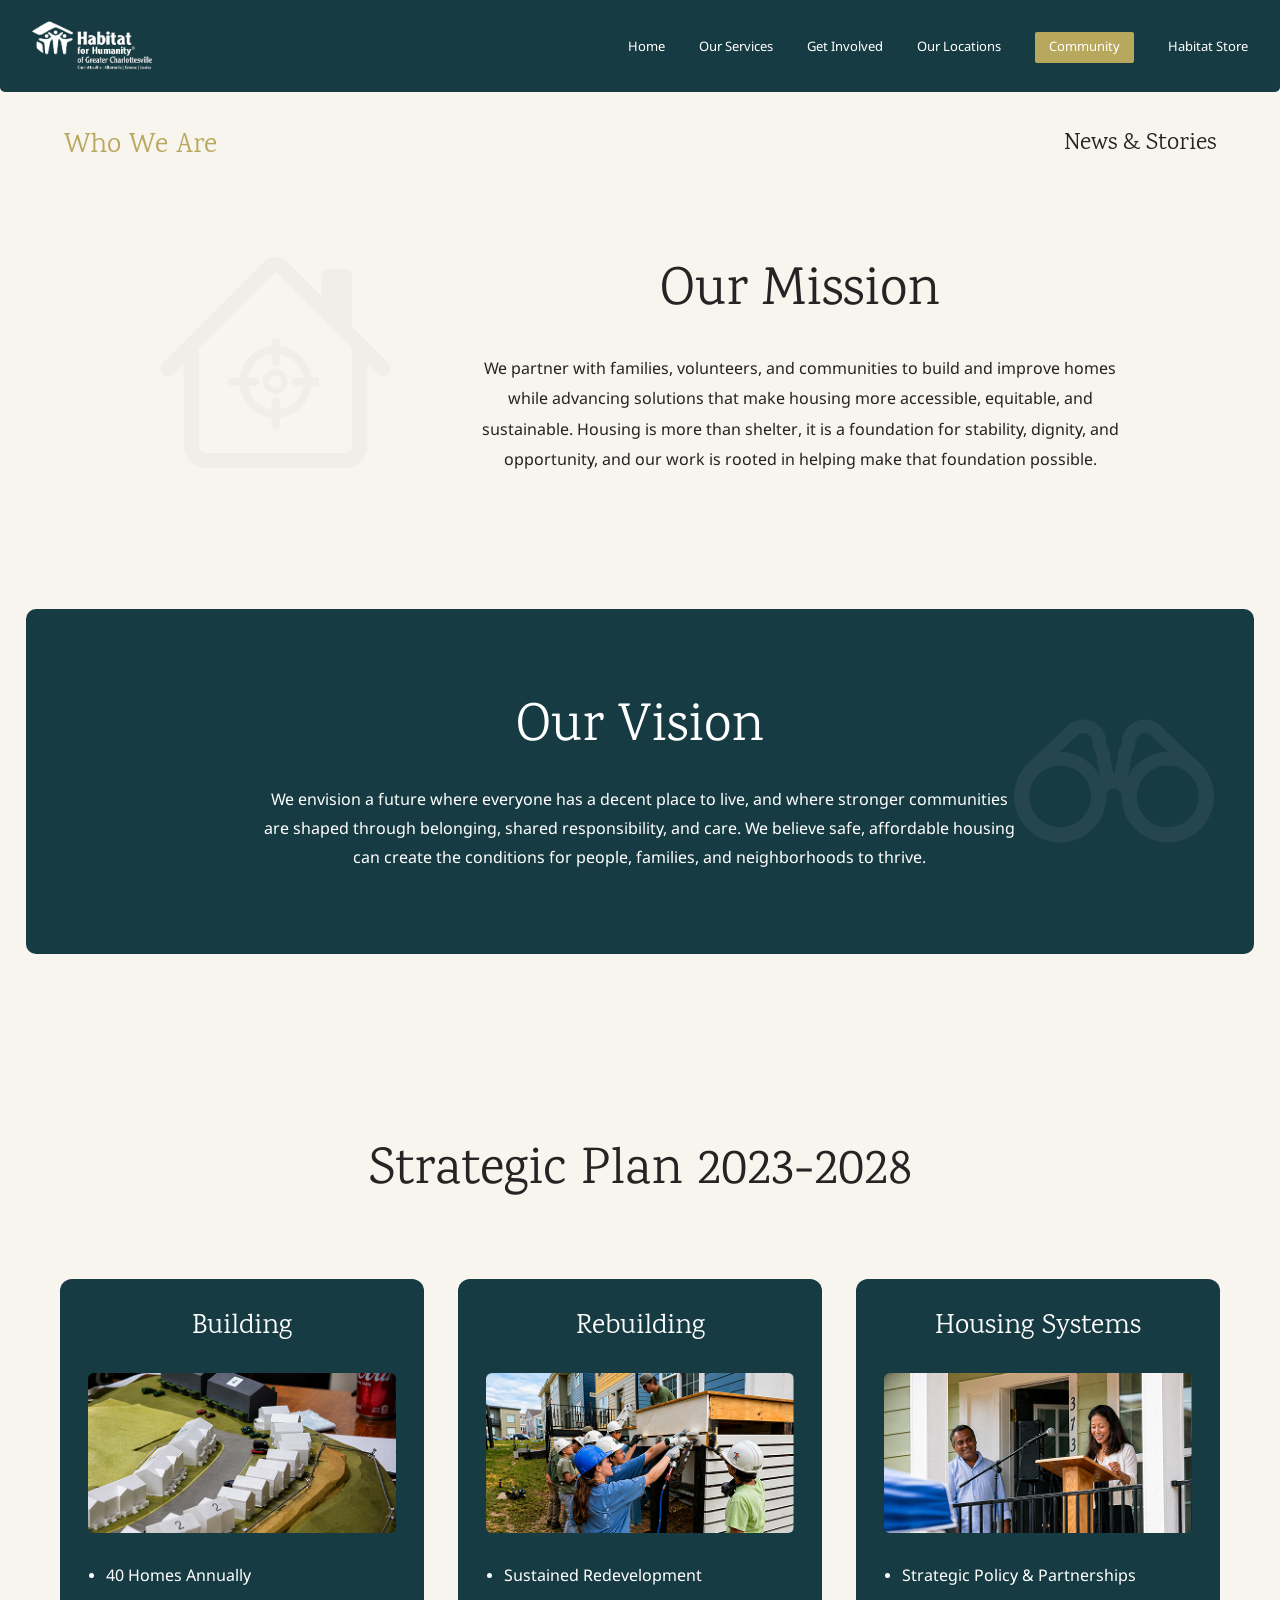
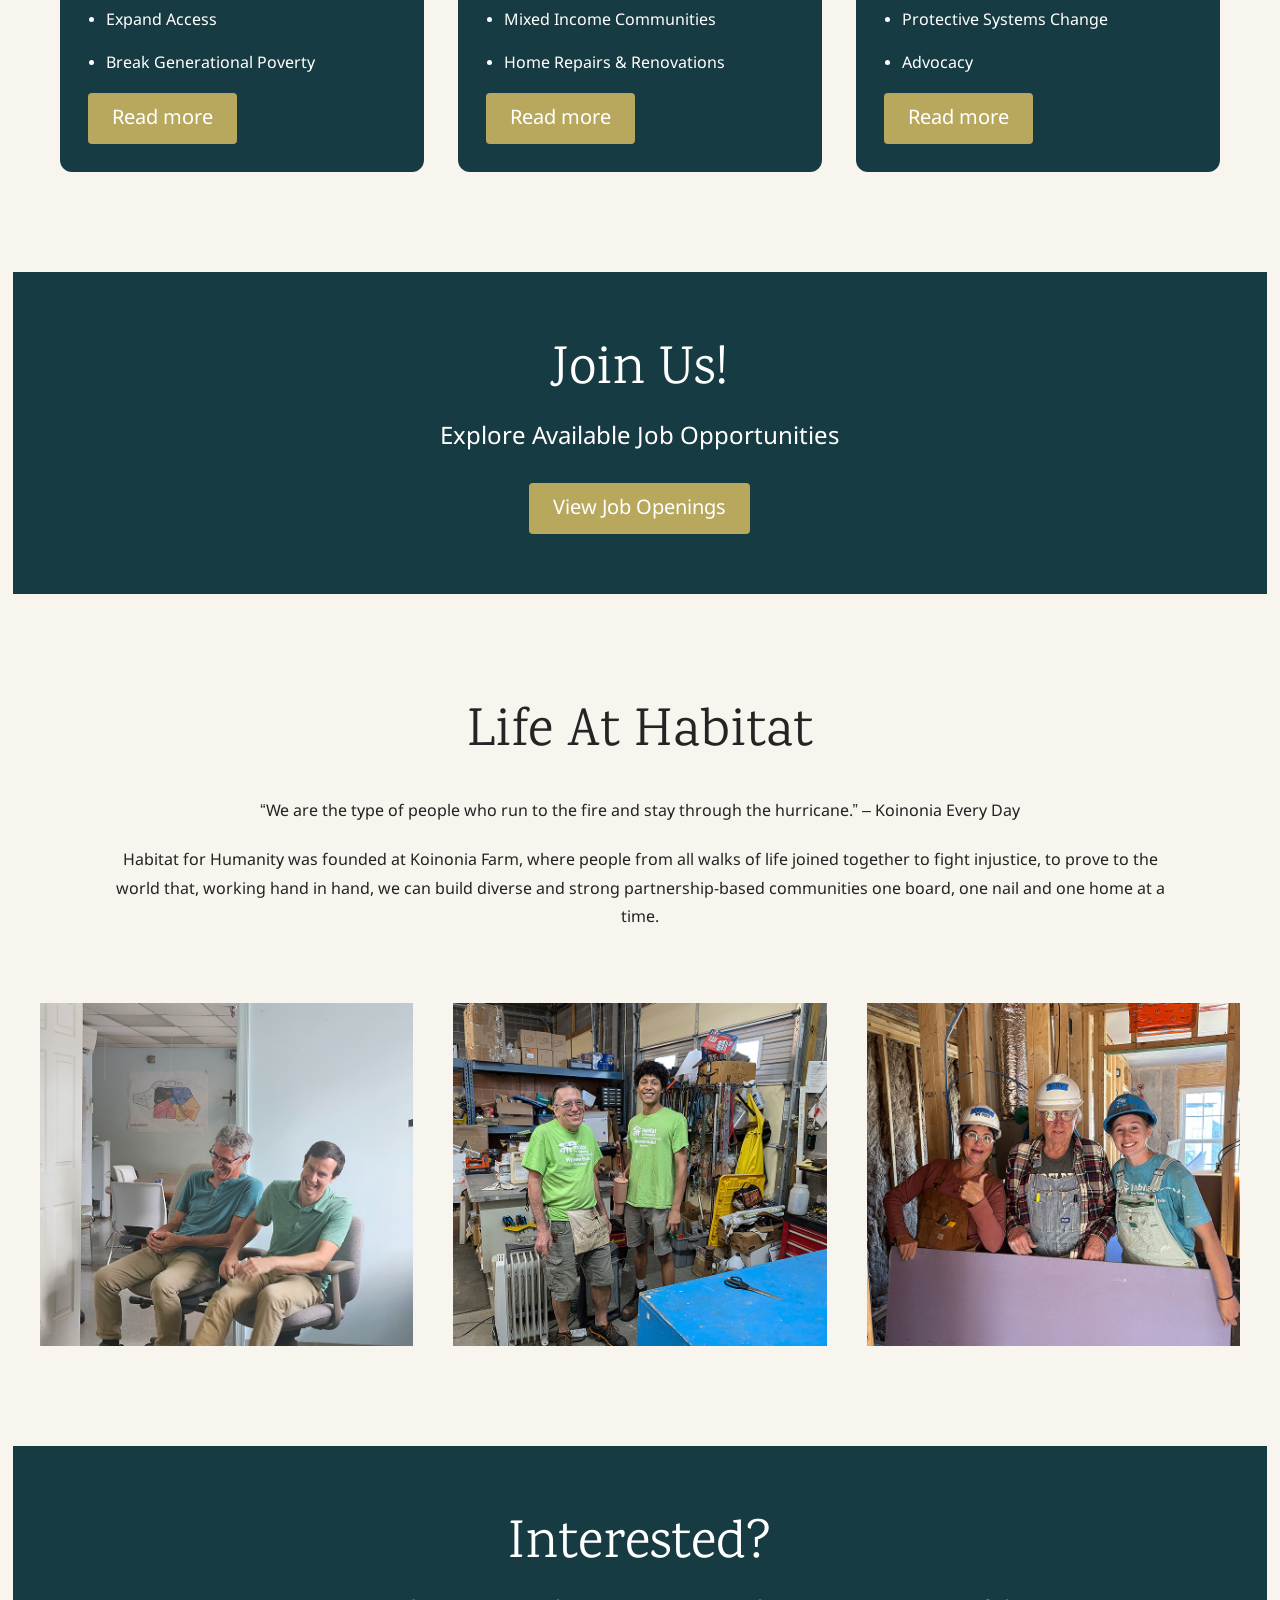
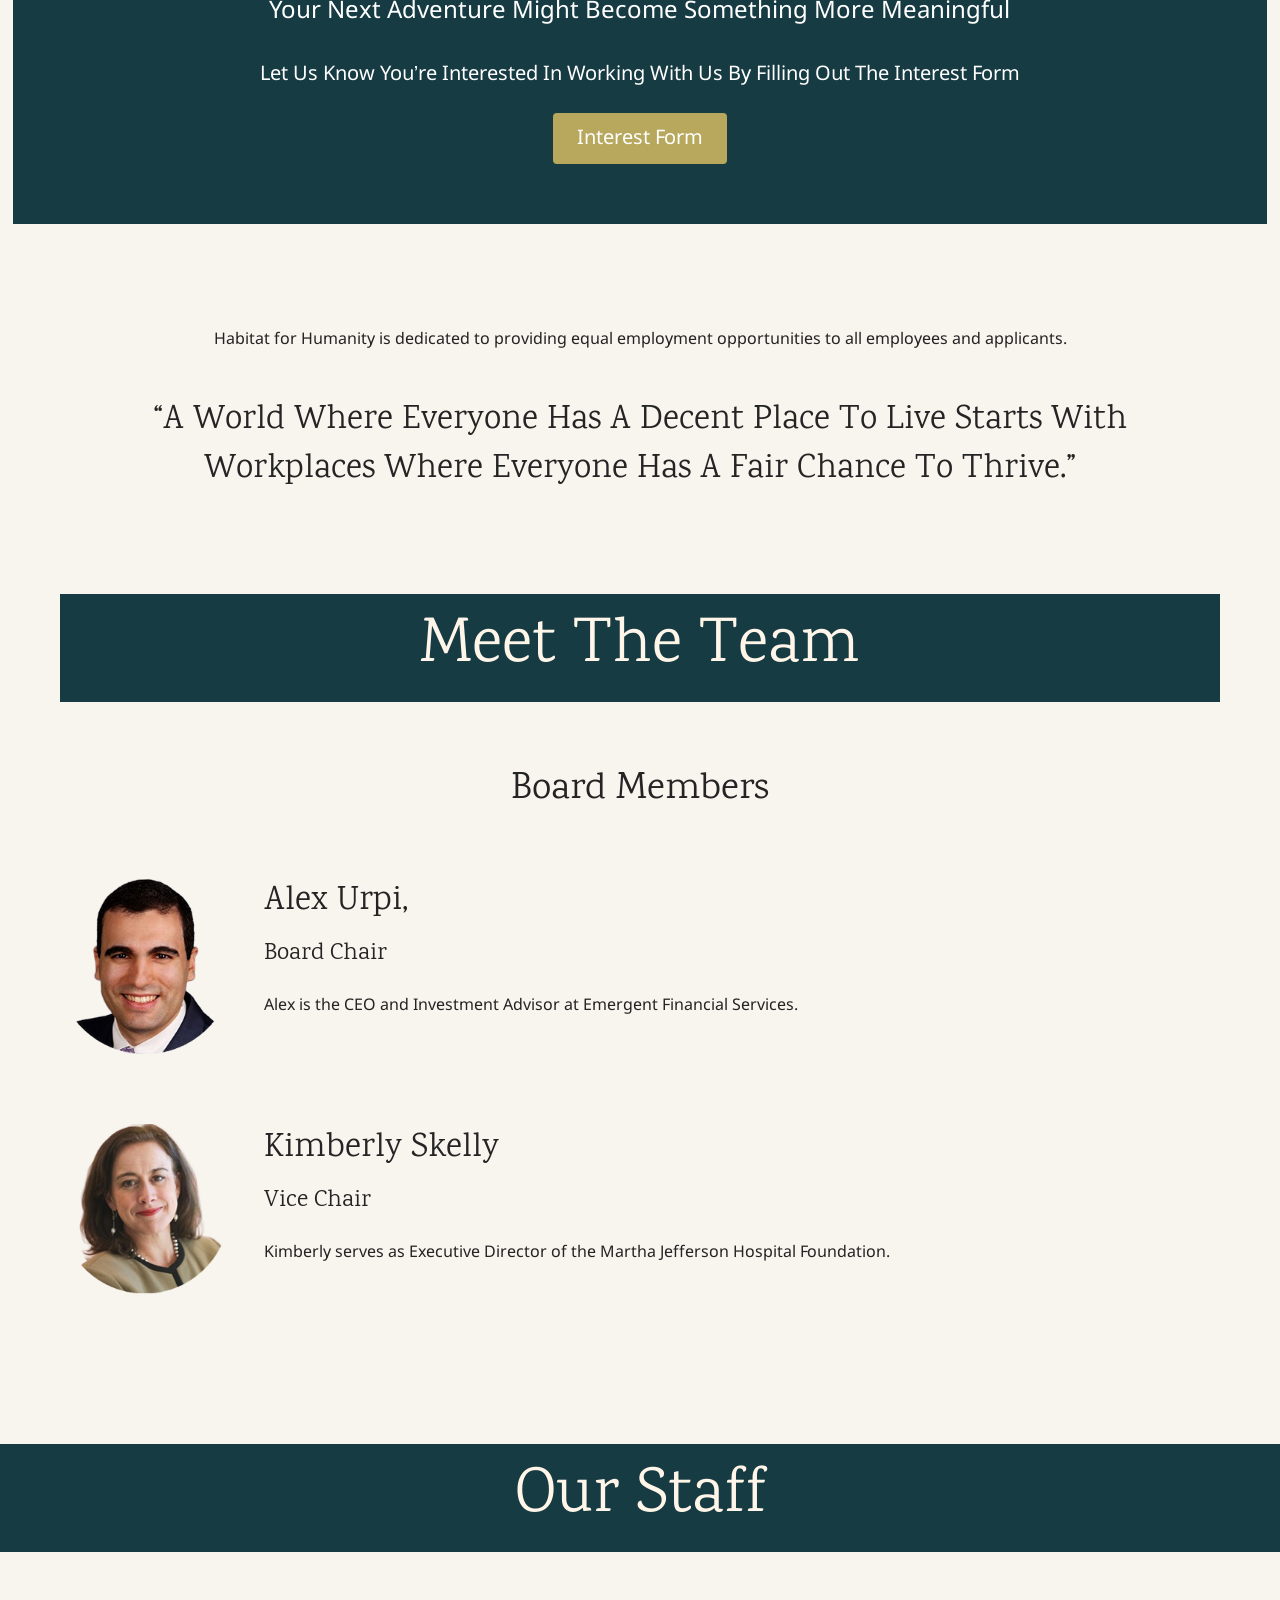
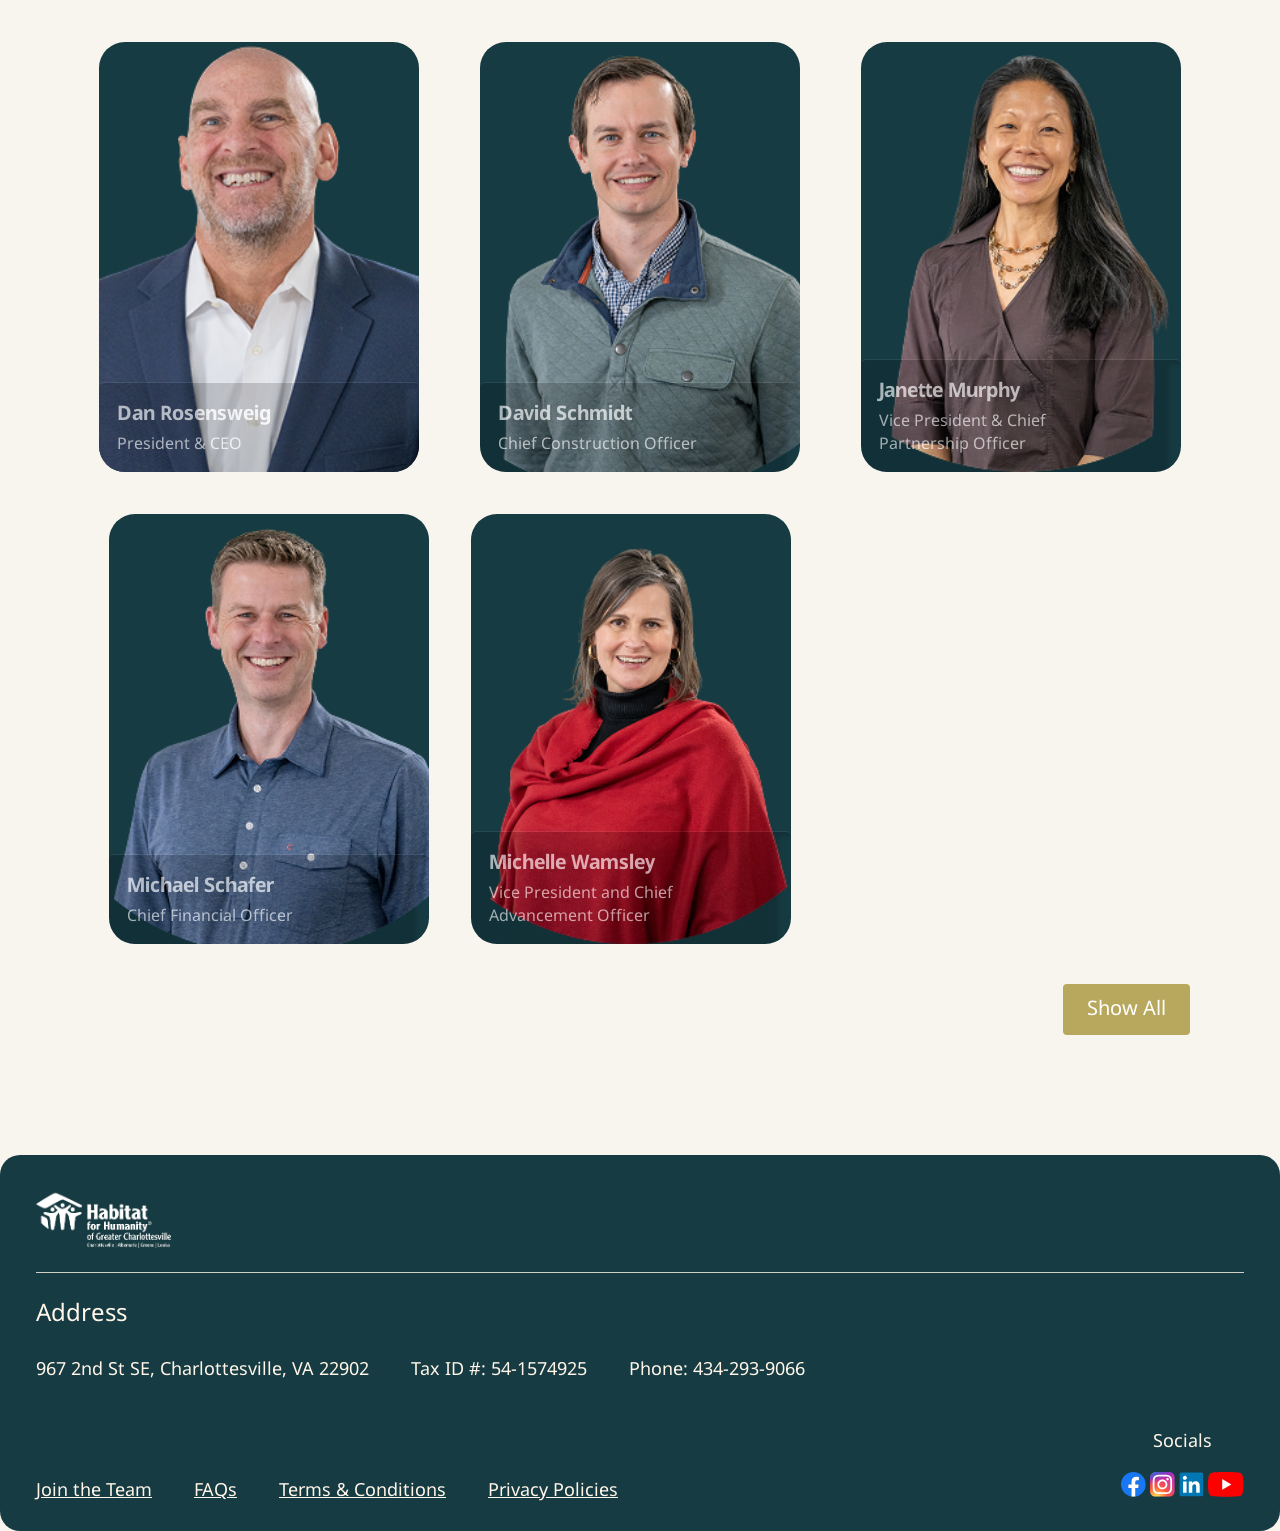
<file: who-we-are.html>
<!DOCTYPE html>
<html lang="en">
<head>
    <meta charset="UTF-8" />
    <meta name="viewport" content="width=device-width, initial-scale=1.0"/>

    <title>Who We Are</title>

    <link rel="preconnect" href="https://fonts.googleapis.com">
    <link rel="preconnect" href="https://fonts.gstatic.com" crossorigin>

    <link href="https://fonts.googleapis.com/css2?family=Karma:wght@300;400;500;600&family=Nokora:wght@300;400;700&display=swap" rel="stylesheet">

    <link rel="stylesheet" href="css/who-we-are.css">
</head>
<body>

    <!-- NAVBAR -->
    <nav class="navbar">

        <div class="nav-logo">
            <img src="assets/logo.png" alt="logo">
        </div>

        <ul class="nav-links">
            <li><a href="index.html">Home</a></li>
            <li><a href="#">Our Services</a></li>
            <li><a href="#">Get Involved</a></li>
            <li><a href="#">Our Locations</a></li>
            <li><a href="who-we-are.html" class="active-link">Community</a></li>
            <li><a href="#">Habitat Store</a></li>
        </ul>

    </nav>


    <!-- PAGE HEADER -->
    <section class="page-header">

        <h3 class="left-title">Who We Are</h3>
        <h3 class="right-title">News & Stories</h3>

    </section>


    <!-- MISSION -->
    <section class="mission-section">

        <div class="mission-icon">
            <img src="assets/mission-icon.png" alt="">
        </div>

        <div class="mission-content">
            <h2>Our Mission</h2>

            <p>
                We partner with families, volunteers, and communities to build and improve homes while advancing solutions that make housing more accessible, equitable, and sustainable.
Housing is more than shelter, it is a foundation for stability, dignity, and opportunity, and our work is rooted in helping make that foundation possible.
            </p>
        </div>

    </section>


    <!-- VISION -->
    <section class="vision-section">

        <div class="vision-content">

            <h2>Our Vision</h2>
            

            <p>
                We envision a future where everyone has a decent place to live, and where stronger communities are shaped through belonging, shared responsibility, and care.
We believe safe, affordable housing can create the conditions for people, families, and neighborhoods to thrive.
            </p>

        </div>

        <img src="assets/vision-icon.png" alt="" class="vision-icon">

    </section>


    <!-- STRATEGIC PLAN -->
    <section class="strategic-section">

        <h2>Strategic Plan 2023-2028</h2>

        <div class="strategic-grid">

            <!-- CARD -->
            <div class="strategic-card">

                <h3>Building</h3>

                <img src="assets/building.png" alt="">

                <ul>
                    <li>40 Homes Annually</li>
                    <li>Expand Access</li>
                    <li>Break Generational Poverty</li>
                </ul>

                <button class="btn btn-ecru">Read more</button>

            </div>


            <div class="strategic-card">

                <h3>Rebuilding</h3>

                <img src="assets/rebuilding.png" alt="">

                <ul>
                    <li>Sustained Redevelopment</li>
                    <li>Mixed Income Communities</li>
                    <li>Home Repairs & Renovations</li>
                </ul>

                <button class="btn btn-ecru">Read more</button>

            </div>


            <div class="strategic-card">

                <h3>Housing Systems</h3>

                <img src="assets/housing.png" alt="">

                <ul>
                    <li>Strategic Policy & Partnerships</li>
                    <li>Protective Systems Change</li>
                    <li>Advocacy</li>
                </ul>

                <button class="btn btn-ecru">Read more</button>

            </div>

        </div>

    </section>


    <!-- JOIN -->
    <section class="join-section">

        <h2>Join Us!</h2>

        <p>Explore Available Job Opportunities</p>

        <button class="btn btn-ecru">View Job Openings</button>

    </section>


    <!-- LIFE -->
    <section class="life-section">

        <h2>Life At Habitat</h2>

        <p class="life-text">
            “We are the type of people who run to the fire and stay through the hurricane.” – Koinonia Every Day
        </p>
        <p class="life-text2">Habitat for Humanity was founded at Koinonia Farm, where people from all walks of life joined together to fight injustice, to prove to the world that, working hand in hand, we can build diverse and strong partnership-based communities one board, one nail and one home at a time.
</p>
        <div class="life-gallery">

            <img src="assets/life1.png" alt="">
            <img src="assets/life2.png" alt="">
            <img src="assets/life3.png" alt="">

        </div>

    </section>


    <!-- INTEREST -->
    <section class="interest-section">

        <h2>Interested?</h2>

        <p>Your Next Adventure Might Become Something More Meaningful</p>

        <p class="second-text">Let Us Know You’re Interested In Working With Us By Filling Out The Interest Form</p>

        <button class="btn btn-ecru">Interest Form</button>

    </section>


    <!-- POLICY -->
    <section class="policy-section">

        <p>
            Habitat for Humanity is dedicated to providing equal employment opportunities
            to all employees and applicants.
        </p>

        <h3>
            “A World Where Everyone Has A Decent Place To Live Starts With Workplaces
            Where Everyone Has A Fair Chance To Thrive.”
        </h3>

    </section>


    <!-- TEAM -->
    <section class="team-section">

        <div class="section-banner">
            <h2>Meet The Team</h2>
        </div>

        <h3 class="team-subtitle">Board Members</h3>

        <!-- MEMBER -->
        <div class="member-row">

            <img src="assets/member1.png" alt="">

            <div class="member-content">

                <h4>Alex Urpi,</h4>

                <h5>Board Chair</h5>

                <p>
                    Alex is the CEO and Investment Advisor at Emergent Financial Services.
                </p>

            </div>

        </div>


        <div class="member-row">

            <img src="assets/member2.png" alt="">

            <div class="member-content">

                <h4>Kimberly Skelly</h4>

                <h5>Vice Chair</h5>

                <p>
                    Kimberly serves as Executive Director of the Martha Jefferson Hospital Foundation.
                </p>

            </div>

        </div>

    </section>


    <!-- STAFF -->
    <!-- STAFF SECTION -->
<section class="staff-section">

    <div class="section-banner">
        <h2>Our Staff</h2>
    </div>

    <div class="staff-grid">

        <!-- STAFF CARD -->
        <div class="staff-card">

            <img src="assets/staff1.png" alt="Dan Rosensweig">

            <div class="staff-overlay">

                <h3>Dan Rosensweig</h3>
                <p>President & CEO</p>

            </div>

        </div>


        <div class="staff-card">

            <img src="assets/staff2.png" alt="David Schmidt">

            <div class="staff-overlay">

                <h3>David Schmidt</h3>
                <p>Chief Construction Officer</p>

            </div>

        </div>


        <div class="staff-card">

            <img src="assets/staff3.png" alt="Janette Murphy">

            <div class="staff-overlay">

                <h3>Janette Murphy</h3>
                <p>Vice President & Chief Partnership Officer</p>

            </div>

        </div>


        <div class="staff-card">

            <img src="assets/staff4.png" alt="Michael Schafer">

            <div class="staff-overlay">

                <h3>Michael Schafer</h3>
                <p>Chief Financial Officer</p>

            </div>

        </div>


        <div class="staff-card">

            <img src="assets/staff5.png" alt="Michelle Wamsley">

            <div class="staff-overlay">

                <h3>Michelle Wamsley</h3>
                <p>Vice President and Chief Advancement Officer</p>

            </div>

        </div>

    </div>


    <div class="staff-button">

        <button class="btn btn-ecru">
            Show All
        </button>

    </div>

</section>


    <!-- FOOTER -->
    <footer class="footer">
    <div class="footer-top">
        <img src="assets/logo.png" alt="Habitat Logo" class="footer-logo">

        <div class="footer-divider"></div>

        <h2 class="footer-heading">Address</h2>

        <div class="footer-contact-row">
            <p>967 2nd St SE, Charlottesville, VA 22902</p>
            <p>Tax ID #: 54-1574925</p>
            <p>Phone: 434-293-9066</p>
        </div>
    </div>

    <div class="footer-bottom">
        <div class="footer-links">
            <a href="#">Join the Team</a>
            <a href="#">FAQs</a>
            <a href="#">Terms & Conditions</a>
            <a href="#">Privacy Policies</a>
        </div>

        <div class="footer-socials-wrapper">
            <p class="social-title">Socials</p>

            <div class="socials">
                <span><svg xmlns="http://www.w3.org/2000/svg" width="25" height="25" viewBox="0 0 25 25" fill="none">
  <g clip-path="url(#clip0_648_731)">
    <path d="M24.7826 12.3923C24.7826 5.54825 19.2343 0 12.3903 0C5.5463 0 -0.00195312 5.54825 -0.00195312 12.3923C-0.00195312 18.5776 4.52975 23.7044 10.454 24.634V15.9744H7.30755V12.3923H10.454V9.6621C10.454 6.55629 12.3042 4.84073 15.1348 4.84073C16.4906 4.84073 17.9088 5.08277 17.9088 5.08277V8.13243H16.3462C14.8067 8.13243 14.3266 9.0877 14.3266 10.0678V12.3923H17.7635L17.2141 15.9744H14.3266V24.634C20.2509 23.7044 24.7826 18.5777 24.7826 12.3923Z" fill="#1877F2"/>
    <path d="M17.2152 15.9735L17.7646 12.3914H14.3277V10.0669C14.3277 9.08671 14.8078 8.13154 16.3472 8.13154H17.9098V5.08188C17.9098 5.08188 16.4917 4.83984 15.1358 4.83984C12.3052 4.83984 10.4551 6.5554 10.4551 9.66121V12.3914H7.30859V15.9735H10.4551V24.6331C11.0956 24.7335 11.743 24.7838 12.3914 24.7837C13.0397 24.7838 13.6871 24.7335 14.3277 24.6331V15.9735H17.2152Z" fill="white"/>
  </g>
  <defs>
    <clipPath id="clip0_648_731">
      <rect width="24.7845" height="24.7845" fill="white"/>
    </clipPath>
  </defs>
</svg></span>
                <span><svg xmlns="http://www.w3.org/2000/svg" width="25" height="25" viewBox="0 0 25 25" fill="none">
  <g clip-path="url(#clip0_648_735)">
    <path d="M18.9718 0H5.80497C2.59682 0 -0.00390625 2.60072 -0.00390625 5.80888V18.9757C-0.00390625 22.1838 2.59682 24.7845 5.80497 24.7845H18.9718C22.1799 24.7845 24.7806 22.1838 24.7806 18.9757V5.80888C24.7806 2.60072 22.1799 0 18.9718 0Z" fill="url(#paint0_radial_648_735)"/>
    <path d="M18.9718 0H5.80497C2.59682 0 -0.00390625 2.60072 -0.00390625 5.80888V18.9757C-0.00390625 22.1838 2.59682 24.7845 5.80497 24.7845H18.9718C22.1799 24.7845 24.7806 22.1838 24.7806 18.9757V5.80888C24.7806 2.60072 22.1799 0 18.9718 0Z" fill="url(#paint1_radial_648_735)"/>
    <path d="M12.3894 2.71094C9.76007 2.71094 9.43003 2.72246 8.39741 2.76941C7.36672 2.81666 6.66317 2.97979 6.04762 3.21921C5.41077 3.46648 4.87064 3.79729 4.33255 4.33558C3.79397 4.87378 3.46315 5.41391 3.21511 6.05046C2.97501 6.6662 2.81169 7.37005 2.76531 8.40025C2.71913 9.43297 2.70703 9.76311 2.70703 12.3925C2.70703 15.0219 2.71865 15.3509 2.76551 16.3835C2.81295 17.4142 2.97608 18.1177 3.21531 18.7333C3.46277 19.3701 3.79358 19.9103 4.33187 20.4483C4.86987 20.9869 5.41 21.3185 6.04636 21.5658C6.66239 21.8052 7.36604 21.9683 8.39654 22.0156C9.42926 22.0625 9.75901 22.0741 12.3882 22.0741C15.0178 22.0741 15.3468 22.0625 16.3794 22.0156C17.4101 21.9683 18.1144 21.8052 18.7304 21.5658C19.367 21.3185 19.9063 20.9869 20.4442 20.4483C20.9828 19.9103 21.3135 19.3701 21.5617 18.7336C21.7997 18.1177 21.9631 17.414 22.0115 16.3837C22.0579 15.3511 22.07 15.0219 22.07 12.3925C22.07 9.76311 22.0579 9.43317 22.0115 8.40044C21.9631 7.36975 21.7997 6.6663 21.5617 6.05075C21.3135 5.41391 20.9828 4.87378 20.4442 4.33558C19.9058 3.7971 19.3672 3.46629 18.7299 3.21931C18.1127 2.97979 17.4087 2.81656 16.378 2.76941C15.3453 2.72246 15.0165 2.71094 12.3864 2.71094H12.3894ZM11.5208 4.45563C11.7787 4.45525 12.0663 4.45563 12.3894 4.45563C14.9744 4.45563 15.2807 4.46493 16.3015 4.5113C17.2455 4.55448 17.7578 4.71219 18.0991 4.84473C18.5509 5.02016 18.873 5.22996 19.2117 5.56891C19.5506 5.90776 19.7603 6.23044 19.9362 6.68227C20.0687 7.02306 20.2266 7.5354 20.2696 8.47935C20.316 9.49997 20.326 9.80648 20.326 12.3903C20.326 14.9741 20.316 15.2807 20.2696 16.3012C20.2264 17.2451 20.0687 17.7575 19.9362 18.0984C19.7607 18.5502 19.5506 18.8719 19.2117 19.2106C18.8729 19.5494 18.5511 19.7591 18.0991 19.9347C17.7582 20.0678 17.2455 20.2251 16.3015 20.2683C15.2809 20.3146 14.9744 20.3247 12.3894 20.3247C9.80422 20.3247 9.4978 20.3146 8.47728 20.2683C7.53334 20.2247 7.02099 20.067 6.67943 19.9345C6.2277 19.7589 5.90492 19.5492 5.56606 19.2104C5.22721 18.8715 5.01751 18.5496 4.8416 18.0976C4.70906 17.7567 4.55116 17.2444 4.50817 16.3004C4.4618 15.2798 4.4525 14.9733 4.4525 12.3879C4.4525 9.80242 4.4618 9.49755 4.50817 8.47693C4.55135 7.53298 4.70906 7.02064 4.8416 6.67937C5.01713 6.22754 5.22721 5.90485 5.56616 5.566C5.90511 5.22715 6.2277 5.01735 6.67953 4.84154C7.0208 4.70842 7.53334 4.55109 8.47728 4.50772C9.3704 4.46735 9.71651 4.45525 11.5208 4.45321V4.45563ZM17.5573 6.06314C16.9159 6.06314 16.3956 6.58304 16.3956 7.22453C16.3956 7.86593 16.9159 8.38631 17.5573 8.38631C18.1987 8.38631 18.7191 7.86593 18.7191 7.22453C18.7191 6.58314 18.1987 6.06276 17.5573 6.06276V6.06314ZM12.3894 7.42058C9.6437 7.42058 7.41755 9.64674 7.41755 12.3925C7.41755 15.1383 9.6437 17.3633 12.3894 17.3633C15.1351 17.3633 17.3605 15.1383 17.3605 12.3925C17.3605 9.64684 15.1349 7.42058 12.3892 7.42058H12.3894ZM12.3894 9.16528C14.1716 9.16528 15.6166 10.61 15.6166 12.3925C15.6166 14.1748 14.1716 15.6197 12.3894 15.6197C10.6071 15.6197 9.16224 14.1748 9.16224 12.3925C9.16224 10.61 10.607 9.16528 12.3894 9.16528Z" fill="white"/>
  </g>
  <defs>
    <radialGradient id="paint0_radial_648_735" cx="0" cy="0" r="1" gradientUnits="userSpaceOnUse" gradientTransform="translate(6.57949 26.6934) rotate(-90) scale(24.5633 22.8458)">
      <stop stop-color="#FFDD55"/>
      <stop offset="0.1" stop-color="#FFDD55"/>
      <stop offset="0.5" stop-color="#FF543E"/>
      <stop offset="1" stop-color="#C837AB"/>
    </radialGradient>
    <radialGradient id="paint1_radial_648_735" cx="0" cy="0" r="1" gradientUnits="userSpaceOnUse" gradientTransform="translate(-4.1554 1.78542) rotate(78.68) scale(10.9799 45.2597)">
      <stop stop-color="#3771C8"/>
      <stop offset="0.128" stop-color="#3771C8"/>
      <stop offset="1" stop-color="#6600FF" stop-opacity="0"/>
    </radialGradient>
    <clipPath id="clip0_648_735">
      <rect width="24.7845" height="24.7845" fill="white"/>
    </clipPath>
  </defs>
</svg></span>
                <span><svg xmlns="http://www.w3.org/2000/svg" width="25" height="25" viewBox="0 0 25 25" fill="none">
  <g clip-path="url(#clip0_648_741)">
    <path d="M22.4602 0.582121H2.32274C1.86584 0.577471 1.42575 0.754266 1.09904 1.07371C0.772334 1.39316 0.585696 1.82916 0.580078 2.28606V22.5048C0.586711 22.961 0.773797 23.3961 1.10039 23.7147C1.42699 24.0333 1.8665 24.2095 2.32274 24.2049H22.4602C22.9171 24.2085 23.3569 24.0311 23.6834 23.7115C24.01 23.3918 24.1967 22.9559 24.2029 22.499V2.28025C24.1947 1.8247 24.0071 1.39077 23.6808 1.07279C23.3544 0.754808 22.9158 0.578476 22.4602 0.582121Z" fill="#0076B2"/>
    <path d="M4.07765 9.43556H7.58428V20.7183H4.07765V9.43556ZM5.83194 3.82031C6.23413 3.82031 6.62729 3.9396 6.96167 4.16309C7.29606 4.38657 7.55664 4.70422 7.71047 5.07583C7.86429 5.44745 7.90444 5.85633 7.82584 6.25077C7.74723 6.64521 7.5534 7.00747 7.26887 7.29173C6.98435 7.57599 6.6219 7.76947 6.22739 7.8477C5.83288 7.92593 5.42403 7.88539 5.05256 7.73121C4.68109 7.57703 4.3637 7.31614 4.14053 6.98154C3.91736 6.64695 3.79845 6.25368 3.79883 5.85148C3.79934 5.31261 4.01377 4.79597 4.395 4.41511C4.77622 4.03425 5.29306 3.82031 5.83194 3.82031ZM9.78391 9.43556H13.1453V10.9846H13.1918C13.6604 10.0978 14.8028 9.16254 16.5087 9.16254C20.0598 9.1548 20.7182 11.4919 20.7182 14.5222V20.7183H17.2115V15.229C17.2115 13.922 17.1883 12.2393 15.3895 12.2393C13.5907 12.2393 13.2847 13.6644 13.2847 15.1438V20.7183H9.78391V9.43556Z" fill="white"/>
  </g>
  <defs>
    <clipPath id="clip0_648_741">
      <rect width="24.7845" height="24.7845" fill="white"/>
    </clipPath>
  </defs>
</svg></span>
<span><svg xmlns="http://www.w3.org/2000/svg" width="36" height="25" viewBox="0 0 36 25" fill="none">
  <path d="M34.7038 3.88112C34.5003 3.13096 34.1032 2.44707 33.5522 1.89754C33.0012 1.34801 32.3154 0.952013 31.5632 0.74899C28.8093 0 17.7258 0 17.7258 0C17.7258 0 6.64175 0.0226715 3.88786 0.771662C3.13562 0.974696 2.44984 1.37071 1.89881 1.92027C1.34778 2.46982 0.950736 3.15374 0.747206 3.90393C-0.0857811 8.78356 -0.408912 16.219 0.770079 20.9034C0.97363 21.6536 1.37069 22.3375 1.92171 22.887C2.47274 23.4365 3.15851 23.8325 3.91073 24.0356C6.66462 24.7845 17.7484 24.7845 17.7484 24.7845C17.7484 24.7845 28.832 24.7845 31.5858 24.0356C32.338 23.8326 33.0238 23.4366 33.5749 22.887C34.1259 22.3375 34.523 21.6536 34.7266 20.9034C35.6051 16.0169 35.8759 8.58601 34.7038 3.88112Z" fill="#FF0000"/>
  <path d="M14.2012 17.7039L23.3958 12.393L14.2012 7.08203V17.7039Z" fill="white"/>
</svg></span>
            </div>
        </div>
    </footer>

</body>
</html>
</file>
<file: css/style.css>
* {
    margin: 0;
    padding: 0;
    box-sizing: border-box;
}

:root {
    --off-white: #FFF6E9;
    --dark-grey: #242424;
    --dutch-white: #F7E5C1;
    --ecru: #B8A85D;
    --gunmetal: #1C393F;
    --light-grey: #757575;
    --background: #F4F0EB;
}

body {
    background: var(--background);
    color: var(--dark-grey);
    overflow-x: hidden;
}

h1,
h2,
h3 {
    font-family: 'Karma', serif;
}

p,
a,
button,
li {
    font-family: 'Nokora', sans-serif;
}

.hero-section {
    position: relative;
    width: 100%;
    height: 987px;
    overflow: hidden;
}

.hero-image {
    width: 100%;
    height: 100%;
    object-fit: cover;
    filter: blur(2px);
}

.hero-overlay {
    position: absolute;
    top: 50%;
    left: 50%;
    transform: translate(-50%, -50%);
    width: 70%;
    max-width: 700px;
    background: rgba(255, 255, 255, 0.15);
    backdrop-filter: blur(12px);
    border-radius: 18px;
    padding: 50px 30px;
    text-align: center;
}

.hero-overlay h1 {
    color: white;
    font-size: 4rem;
    font-weight: 400;
    line-height: 1.1;
}

.hero-logo {
    width: 150px;
    margin-top: 30px;
}

.navbar {
    width: 100%;
    background: var(--off-white);
    display: flex;
    justify-content: space-between;
    align-items: center;
    padding: 18px 60px;
    border-bottom: 1px solid rgba(0,0,0,0.08);
}

.nav-logo img {
    width: 120px;
}

.nav-links {
    display: flex;
    list-style: none;
    gap: 38px;
}

.nav-links a {
    text-decoration: none;
    color: var(--dark-grey);
    font-size: 14px;
}

.about-section {
    padding: 60px 20px;
}

.about-container {
    background: var(--gunmetal);
    border-radius: 10px;
    padding: 70px 40px;
    color: white;
    box-shadow: 0 4px 14px rgba(0,0,0,0.12);
}

.about-container h2 {
    text-align: center;
    max-width: 900px;
    margin: auto;
    font-size: 2.6rem;
    font-weight: 400;
    line-height: 1.5;
}

.story-card {
    display: flex;
    gap: 40px;
    align-items: center;
    margin-top: 80px;
}

.story-card img {
    width: 360px;
    border-radius: 4px;
}

.story-content h3 {
    font-size: 1.8rem;
    margin-bottom: 18px;
}

.story-content p {
    line-height: 1.8;
    color: rgba(255,255,255,0.85);
}

.impact-text {
    text-align: center;
    margin-top: 80px;
    font-size: 1.1rem;
}

.stats-grid {
    display: grid;
    grid-template-columns: repeat(5, 1fr);
    margin-top: 50px;
}

.stat-item {
    text-align: center;
    border-right: 1px solid rgba(255,255,255,0.3);
    padding: 0 20px;
}

.stat-item:last-child {
    border-right: none;
}

.stat-item h3 {
    font-size: 2rem;
    margin-bottom: 10px;
}

.partners-section,
.participation-section,
.report-section,
.newsletter-section {
    padding: 80px 20px;
}

.partners-section h2,
.participation-section h2,
.report-section h2,
.newsletter-section h2 {
    text-align: center;
    font-size: 2.4rem;
    font-weight: 400;
}

.partners-logos {
    display: flex;
    justify-content: center;
    gap: 80px;
    margin-top: 60px;
    align-items: center;
    flex-wrap: wrap;
}

.partners-logos img {
    width: 180px;
}

.cards-grid {
    display: grid;
    grid-template-columns: repeat(3, 1fr);
    gap: 28px;
    margin-top: 70px;
}

.participation-card {
    border-radius: 10px;
    padding: 32px;
    min-height: 280px;
    border: 1px solid var(--gunmetal);
    display: flex;
    flex-direction: column;
    justify-content: space-between;
}

.dark-card {
    background: var(--gunmetal);
    color: white;
}

.light-card {
    background: var(--off-white);
}

.featured-card {
    transform: translateY(-14px);
}

.mini-card {
    min-height: 200px;
}

.card-buttons {
    display: flex;
    gap: 12px;
    margin-top: 24px;
    flex-wrap: wrap;
}

.btn {
    border: none;
    cursor: pointer;
    transition: 0.3s ease;
    border-radius: 4px;
    padding: 12px 20px;
    font-size: 14px;
}

.btn-white {
    background: white;
    color: var(--gunmetal);
}

.btn-gunmetal {
    background: var(--gunmetal);
    color: white;
}

.btn-ecru {
    background: var(--ecru);
    color: white;
}

.btn-outline-light {
    border: 1px solid white;
    background: transparent;
    color: white;
}

.btn-outline-dark {
    border: 1px solid var(--gunmetal);
    background: transparent;
    color: var(--gunmetal);
}

.btn:hover {
    transform: translateY(-2px);
    opacity: 0.92;
}

.center-button {
    text-align: center;
    margin-top: 50px;
}

.report-card {
    margin-top: 60px;
    display: flex;
    gap: 30px;
    align-items: center;
}

.report-card img {
    width: 420px;
}

.report-content p {
    margin: 24px 0;
    line-height: 1.8;
}

.cta-section {
    padding: 20px;
}

.cta-container {
    background: var(--gunmetal);
    color: white;
    padding: 60px 40px;
    border-radius: 12px;
}

.cta-container h2 {
    text-align: center;
    font-size: 2.2rem;
    font-weight: 400;
}

.cta-content {
    margin-top: 60px;
}

.newsletter-card {
    width: 320px;
    margin: 60px auto 0;
    background: var(--gunmetal);
    color: white;
    padding: 40px 30px 0;
    text-align: center;
    position: relative;
}

.newsletter-card::after {
    content: '';
    position: absolute;
    bottom: -14px;
    left: 0;
    width: 100%;
    height: 14px;
    background: radial-gradient(circle at 10px -1px, transparent 12px, var(--background) 13px);
    background-size: 22px 22px;
}

.newsletter-card h3 {
    font-size: 2rem;
}

.newsletter-card p {
    margin-top: 20px;
    line-height: 1.7;
}

.newsletter-card img {
    width: 120px;
    margin: 30px 50px;
    justify-content: center;
align-items: center;
}

.newsletter-btn {
    margin-bottom: 40px;
}

.footer {
    width: 100%;
    background: #163B42;
    border-radius: 20px;
    padding: 34px 36px 28px;
    color: #FFF6E9;
    font-family: 'Nokora', sans-serif;
}

.footer-top {
    width: 100%;
}

.footer-logo {
    width: 135px;
    object-fit: contain;
}

.footer-divider {
    width: 100%;
    height: 1px;
    background: rgba(255, 246, 233, 0.8);
    margin: 18px 0 26px;
}

.footer-heading {
    font-family: 'Nokora', serif;
    font-size: 24px;
    font-weight: 400;
    margin-bottom: 28px;
    color: #FFF6E9;
}

.footer-contact-row {
    display: flex;
    flex-wrap: wrap;
    gap: 42px;
    align-items: center;
    
}

.footer-contact-row p {
    font-size: 18px;
    font-weight: 400;
    color: #FFF6E9;
}

.footer-bottom {
    margin-top: 48px;

    display: flex;
    justify-content: space-between;
    align-items: flex-end;
    gap: 30px;
    flex-wrap: wrap;
}

.footer-links {
    display: flex;
    flex-wrap: wrap;
    gap: 42px;
    font-size: 14px;
    line-height: normal;
text-decoration-line: underline;
text-decoration-style: solid;
text-decoration-skip-ink: auto;
text-decoration-thickness: auto;
text-underline-offset: auto;
text-underline-position: from-font;
}

.footer-links a {
    text-decoration: none;
    color: #FFF6E9;
    font-size: 18px;
    font-weight: 400;
    transition: opacity 0.3s ease;
}

.footer-links a:hover {
    opacity: 0.75;
}

.footer-socials-wrapper {
    display: flex;
    flex-direction: column;
    align-items: center;
    gap: 18px;
}

.social-title {
    font-size: 18px;
    color: #FFF6E9;
}

.footer-socials {
    display: flex;
    align-items: center;
    gap: 40px;
}

.footer-socials span {
    width: 42px;
    height: 42px;
    object-fit: contain;
    transition: transform 0.3s ease;
    gap: 20px;
}

.footer-socials img:hover {
    transform: translateY(-3px);
}


/* RESPONSIVE */

@media (max-width: 900px) {

    .footer {
        padding: 28px 24px;
    }

    .footer-contact-row {
        flex-direction: column;
        align-items: flex-start;
        gap: 14px;
    }

    .footer-bottom {
        flex-direction: column;
        align-items: flex-start;
    }

    .footer-socials-wrapper {
        align-items: flex-start;
    }

    .footer-links {
        gap: 18px;
    }
}

@media (max-width: 600px) {

    .footer-heading {
        font-size: 28px;
    }

    .footer-contact-row p,
    .footer-links a {
        font-size: 16px;
    }

    .footer-socials {
        gap: 18px;
    }

    .footer-socials img {
        width: 36px;
        height: 36px;
    }
}

@media (max-width: 1024px) {

    .cards-grid,
    .stats-grid {
        grid-template-columns: repeat(2, 1fr);
        gap: 24px;
    }

    .story-card,
    .report-card {
        flex-direction: column;
    }

    .nav-links {
        gap: 18px;
    }
}

@media (max-width: 768px) {

    .hero-overlay h1 {
        font-size: 2.6rem;
    }

    .navbar {
        flex-direction: column;
        gap: 20px;
        padding: 20px;
    }

    .nav-links {
        flex-wrap: wrap;
        justify-content: center;
    }

    .cards-grid,
    .stats-grid {
        grid-template-columns: 1fr;
    }

    .about-container h2,
    .partners-section h2,
    .participation-section h2,
    .report-section h2,
    .newsletter-section h2,
    .cta-container h2 {
        font-size: 2rem;
    }

    .story-card img,
    .report-card img {
        width: 100%;
    }
}
</file>
<file: css/who-we-are.css>
*{
    margin:0;
    padding:0;
    box-sizing:border-box;
}

:root{
    --off-white:#F8F4EE;
    --gunmetal:#173B42;
    --ecru:#B8A85D;
    --dark:#242424;
}

body{
    background:var(--off-white);
    color:var(--dark);
    overflow-x:hidden;
}

h1,h2,h3,h4,h5{
    font-family:'Karma', serif;
}

p,a,button,li{
    font-family:'Nokora', sans-serif;
}

.navbar{
    width:100%;
    background:var(--gunmetal);
    padding:18px 32px;

    display:flex;
    justify-content:space-between;
    align-items:center;
    position: sticky;
    z-index: 1000;
    top: 0;
    border-radius: 0 0 5px 5px;
}

.nav-logo img{
    width:120px;
}

.nav-links{
    display:flex;
    list-style:none;
    gap:34px;
}

.nav-links a{
    color:white;
    text-decoration:none;
    font-size:13px;
}

.active-link{
    background:var(--ecru);
    padding:7px 14px;
    border-radius:2px;
}

.page-header{
    display:flex;
    justify-content:space-between;
    padding:34px 64px;
}

.left-title{
    color:var(--ecru);
    font-size:28px;
    font-weight:400;
}

.right-title{
    font-size:24px;
    font-weight:400;
}

.mission-section{
    width:100%;
    padding:40px 80px;

    display:flex;
    align-items:center;
    justify-content:center;
    gap:80px;
}

.mission-icon img{
    width:240px;
    opacity:0.3;
}

.mission-content{
    max-width:650px;
    text-align:center;
}

.mission-content h2{
    font-size:54px;
    font-weight:400;
    margin-bottom:24px;
}

.mission-content p{
    line-height:1.9;
    font-size:16px;
}

.vision-section{
    width:96%;
    margin:80px auto;
    background:var(--gunmetal);
    border-radius:10px;

    padding:80px 50px;

    position:relative;
    overflow:hidden;
}

.vision-content{
    text-align:center;
    color:white;
    max-width:760px;
    margin:auto;
}

.vision-content h2{
    font-size:54px;
    font-weight:400;
    margin-bottom:20px;
}

.vision-content p{
    line-height:1.8;
}

.vision-icon{
    position:absolute;
    right:40px;
    top:50%;
    transform:translateY(-50%);
    width:200px;
    opacity:0.30;
}

.strategic-section{
    padding:100px 60px;
}

.strategic-section h2{
    text-align:center;
    font-size:52px;
    font-weight:400;
    margin-bottom:70px;
}

.strategic-grid{
    display:grid;
    grid-template-columns:repeat(3,1fr);
    gap:34px;
}

.strategic-card{
    background:var(--gunmetal);
    border-radius:12px;
    padding:28px;
    color:white;
}

.strategic-card h3{
    text-align:center;
    font-size:28px;
    font-weight:400;
    margin-bottom:26px;
}

.strategic-card img{
    width:100%;
    border-radius:6px;
    margin-bottom:26px;
}

.strategic-card ul{
    padding-left:18px;
}

.strategic-card li{
    margin-bottom:16px;
    line-height:1.7;
}

.join-section,
.interest-section{
    width:98%;
    margin:auto;
    background:var(--gunmetal);
    text-align:center;
    color:white;

    padding:60px 20px;
}

.join-section h2,
.interest-section h2{
    font-size:54px;
    font-weight:400;
    margin-bottom:12px;
}

.join-section p,
.interest-section p{
    font-size:24px;
    margin-bottom:30px;
}
.interest-section p.second-text{
    max-width:900px;
    margin:auto;
    font-size: 20px;
    line-height:1.8;
    margin-bottom: 20px;
}
.life-section{
    padding:100px 40px;
    text-align:center;
}

.life-section h2{
    font-size:54px;
    font-weight:400;
    margin-bottom:26px;
}

.life-text{
    max-width:900px;
    margin:auto;
    line-height:1.8;
}

.life-text2{
    max-width:90%;
    margin:auto;
    line-height:1.8;
    margin-top: 20px;
}


.life-gallery{
    margin-top:70px;

    display:grid;
    grid-template-columns:repeat(3,1fr);
    gap:40px;
}

.life-gallery img{
    width:100%;
}

.policy-section{
    padding:100px 70px;
    text-align:center;
}

.policy-section p{
    line-height:2;
    max-width:1100px;
    margin:auto;
}

.policy-section h3{
    margin-top:40px;
    font-size:34px;
    font-weight:400;
}

.section-banner{
    width:100%;
    background:var(--gunmetal);
    color:white;
    padding:16px;
    text-align:center;
}

.section-banner h2{
    font-size:44px;
    font-weight:400;
}

.team-section{
    padding:0 60px 80px;
}

.team-subtitle{
    text-align:center;
    margin:60px 0;
    font-size:38px;
    font-weight:400;
}

.member-row{
    display:flex;
    gap:34px;
    align-items:flex-start;
    margin-bottom:70px;
}

.member-row img{
    width:170px;
    border-radius:8px;
}

.member-content h4{
    font-size:34px;
    font-weight:400;
}

.member-content h5{
    font-size:24px;
    font-weight:400;
    margin:10px 0 20px;
}

.member-content p{
    line-height:1.9;
    max-width:900px;
}

.staff-section{
    padding: 0 0 120px;
}

/* TOP BANNER */

.section-banner{
    width: 100%;
    background: #163B42;
    padding: 22px 20px;

    display: flex;
    justify-content: center;
    align-items: center;
}

.section-banner h2{
    color: #FFF6E9;
    font-family: 'Karma', serif;
    font-size: 64px;
    font-weight: 400;
    line-height: 1;
}


/* GRID */

.staff-grid{
    width: 100%;
    max-width: 1100px;

    margin: 90px auto 0;

    display: grid;
    grid-template-columns: repeat(3, 1fr);
    gap: 42px;
    justify-items: center;
}


/* SECOND ROW CENTER ALIGN */

.staff-card:nth-child(4){
    grid-column: 1 / 2;
    justify-self: end;
}

.staff-card:nth-child(5){
    grid-column: 2 / 3;
    justify-self: start;
}


/* CARD */

.staff-card{
    position: relative;

    width: 320px;
    height: 430px;

    border-radius: 26px;
    overflow: hidden;

    background: #163B42;

    transition: transform 0.35s ease;
}

.staff-card:hover{
    transform: translateY(-6px);
}

.staff-card img{
    width: 100%;
    height: 100%;
    object-fit: cover;
    display: block;
}


/* OVERLAY */

.staff-overlay{
    position: absolute;

    left: 0;
    bottom: 0;

    width: 100%;

    padding: 18px 18px 16px;

   border-radius: 5px;
opacity: 0.63;
background: rgba(0, 0, 0, 0.00);
box-shadow: 307px 4px 4px 0 rgba(0, 0, 0, 0.25) inset;
    border-top: 1px solid rgba(255,255,255,0.12);
}

.staff-overlay h3{
    color: white;
    font-family: 'Nokora', sans-serif;
    font-size: 20px;
    font-weight: 700;
    margin-bottom: 6px;
}

.staff-overlay p{
    color: rgba(255,255,255,0.95);
    font-family: 'Nokora', sans-serif;
    font-size: 16px;
    line-height: 1.4;
    max-width: 260px;
}


/* BUTTON */

.staff-button{
    width: 100%;
    max-width: 1100px;

    margin: 40px auto 0;

    display: flex;
    justify-content: flex-end;
}

.btn-ecru{
    background: #B8A85D;
    color: white;

    border: none;
    border-radius: 10px;

    padding: 14px 34px;

    font-family: 'Nokora', sans-serif;
    font-size: 20px;
    font-weight: 400;

    cursor: pointer;
    transition: 0.3s ease;
}

.btn-ecru:hover{
    opacity: 0.92;
    transform: translateY(-2px);
}


/* RESPONSIVE */

@media (max-width: 1200px){

    .staff-grid{
        grid-template-columns: repeat(2, 1fr);
    }

    .staff-card:nth-child(4),
    .staff-card:nth-child(5){
        grid-column: auto;
        justify-self: center;
    }
}

@media (max-width: 768px){

    .section-banner h2{
        font-size: 42px;
    }

    .staff-grid{
        grid-template-columns: 1fr;
        gap: 34px;
        margin-top: 60px;
    }

    .staff-card{
        width: 92%;
        max-width: 340px;
        height: 430px;
    }

    .staff-button{
        justify-content: center;
        margin-top: 50px;
    }

    .btn-ecru{
        width: 220px;
    }
}

.btn{
    border:none;
    cursor:pointer;
    padding:12px 24px;
    border-radius:4px;

    font-family:'Nokora', sans-serif;

    transition:0.3s ease;
}

.btn:hover{
    opacity:0.9;
    transform:translateY(-2px);
}

.btn-ecru{
    background:var(--ecru);
    color:white;
}

.footer {
    width: 100%;
    background: #163B42;
    border-radius: 20px;
    padding: 34px 36px 28px;
    color: #FFF6E9;
    font-family: 'Nokora', sans-serif;
}

.footer-top {
    width: 100%;
}

.footer-logo {
    width: 135px;
    object-fit: contain;
}

.footer-divider {
    width: 100%;
    height: 1px;
    background: rgba(255, 246, 233, 0.8);
    margin: 18px 0 26px;
}

.footer-heading {
    font-family: 'Nokora', serif;
    font-size: 24px;
    font-weight: 400;
    margin-bottom: 28px;
    color: #FFF6E9;
}

.footer-contact-row {
    display: flex;
    flex-wrap: wrap;
    gap: 42px;
    align-items: center;
    
}

.footer-contact-row p {
    font-size: 18px;
    font-weight: 400;
    color: #FFF6E9;
}

.footer-bottom {
    margin-top: 48px;

    display: flex;
    justify-content: space-between;
    align-items: flex-end;
    gap: 30px;
    flex-wrap: wrap;
}

.footer-links {
    display: flex;
    flex-wrap: wrap;
    gap: 42px;
    font-size: 14px;
    line-height: normal;
text-decoration-line: underline;
text-decoration-style: solid;
text-decoration-skip-ink: auto;
text-decoration-thickness: auto;
text-underline-offset: auto;
text-underline-position: from-font;
}

.footer-links a {
    text-decoration: none;
    color: #FFF6E9;
    font-size: 18px;
    font-weight: 400;
    transition: opacity 0.3s ease;
}

.footer-links a:hover {
    opacity: 0.75;
}

.footer-socials-wrapper {
    display: flex;
    flex-direction: column;
    align-items: center;
    gap: 18px;
}

.social-title {
    font-size: 18px;
    color: #FFF6E9;
}

.footer-socials {
    display: flex;
    align-items: center;
    gap: 40px;
}

.footer-socials span {
    width: 42px;
    height: 42px;
    object-fit: contain;
    transition: transform 0.3s ease;
    gap: 20px;
}

.footer-socials img:hover {
    transform: translateY(-3px);
}


/* RESPONSIVE */

@media (max-width: 900px) {

    .footer {
        padding: 28px 24px;
    }

    .footer-contact-row {
        flex-direction: column;
        align-items: flex-start;
        gap: 14px;
    }

    .footer-bottom {
        flex-direction: column;
        align-items: flex-start;
    }

    .footer-socials-wrapper {
        align-items: flex-start;
    }

    .footer-links {
        gap: 18px;
    }
}

@media (max-width: 600px) {

    .footer-heading {
        font-size: 28px;
    }

    .footer-contact-row p,
    .footer-links a {
        font-size: 16px;
    }

    .footer-socials {
        gap: 18px;
    }

    .footer-socials img {
        width: 36px;
        height: 36px;
    }
}
@media(max-width:1100px){

    .strategic-grid,
    .life-gallery,
    .staff-grid{
        grid-template-columns:1fr;
    }

    .mission-section{
        flex-direction:column;
    }

    .member-row{
        flex-direction:column;
    }
}

@media(max-width:768px){

    .navbar{
        flex-direction:column;
        gap:20px;
    }

    .nav-links{
        flex-wrap:wrap;
        justify-content:center;
    }

    .page-header{
        padding:30px;
    }

    .mission-content h2,
    .vision-content h2,
    .strategic-section h2,
    .join-section h2,
    .life-section h2,
    .interest-section h2{
        font-size:38px;
    }

    .footer-bottom{
        flex-direction:column;
        align-items:flex-start;
        gap:30px;
    }

    .staff-grid{
        padding:0 30px;
    }
}
</file>
